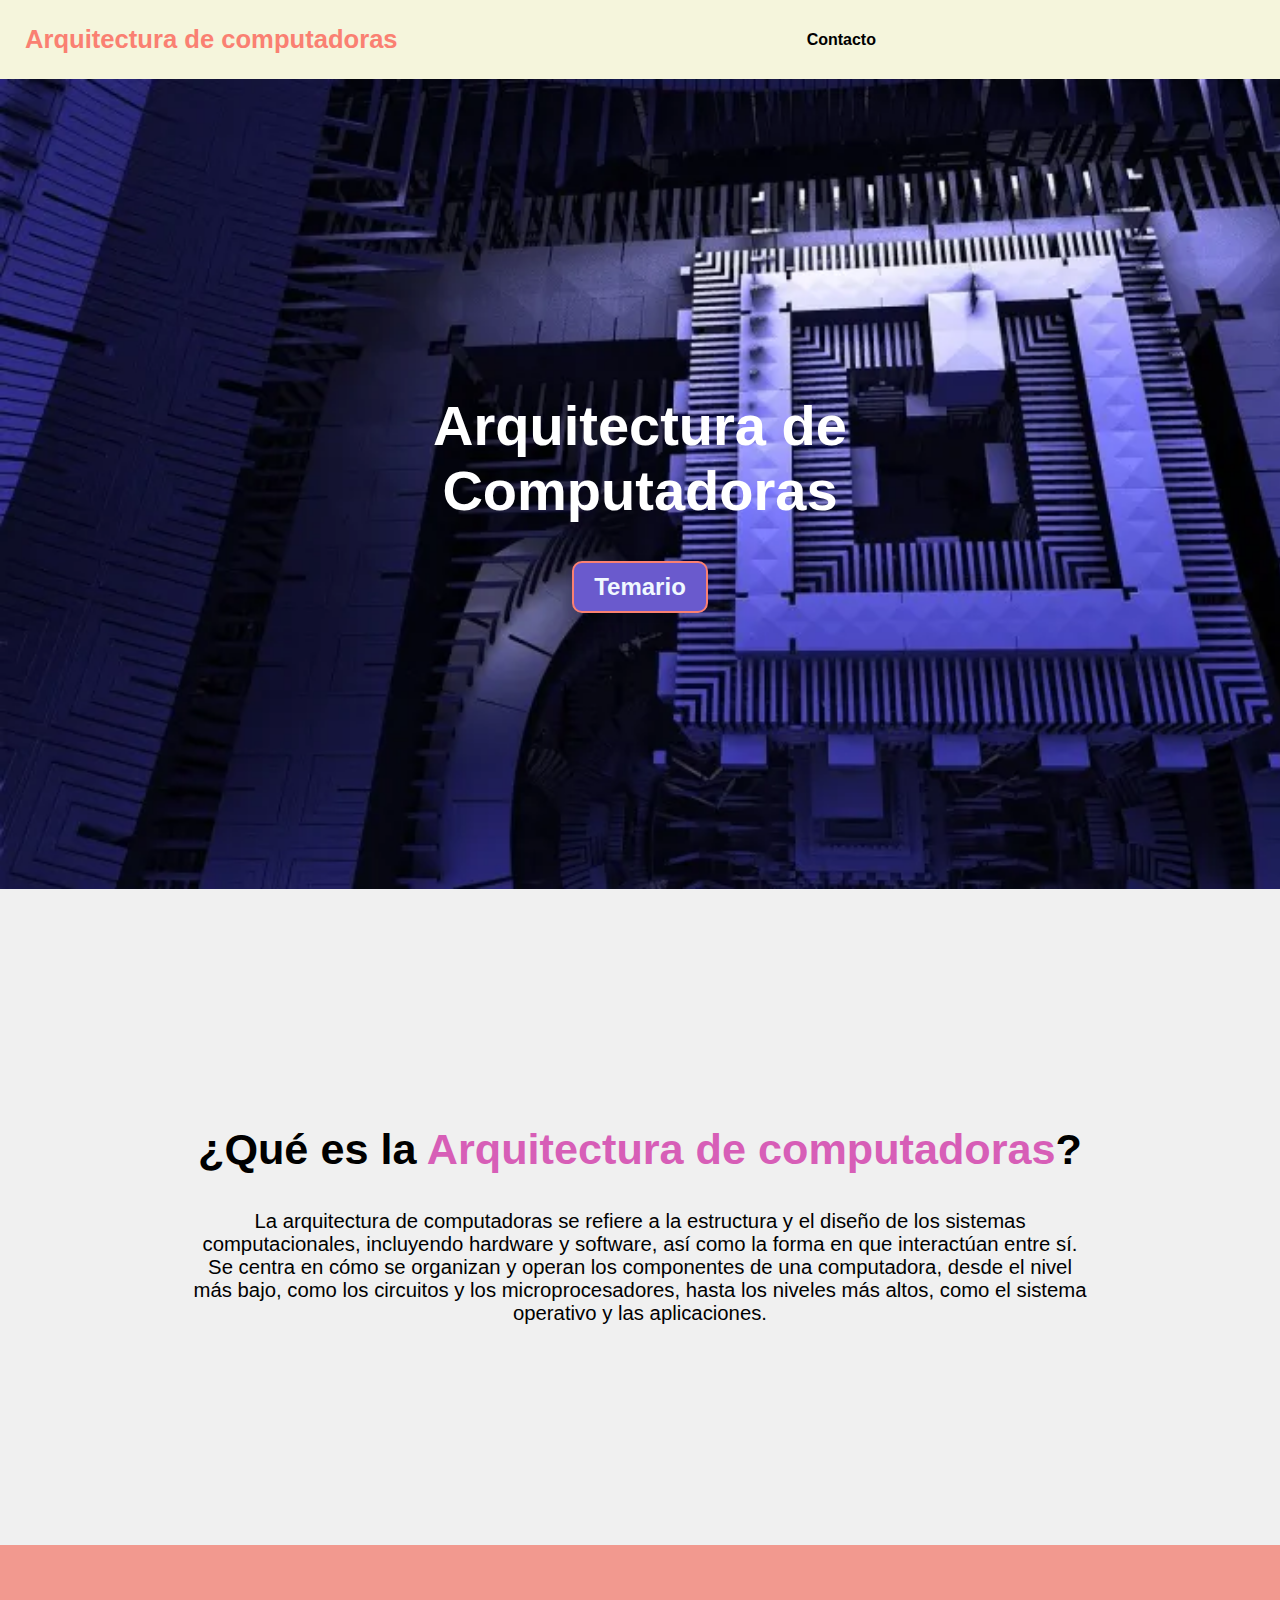
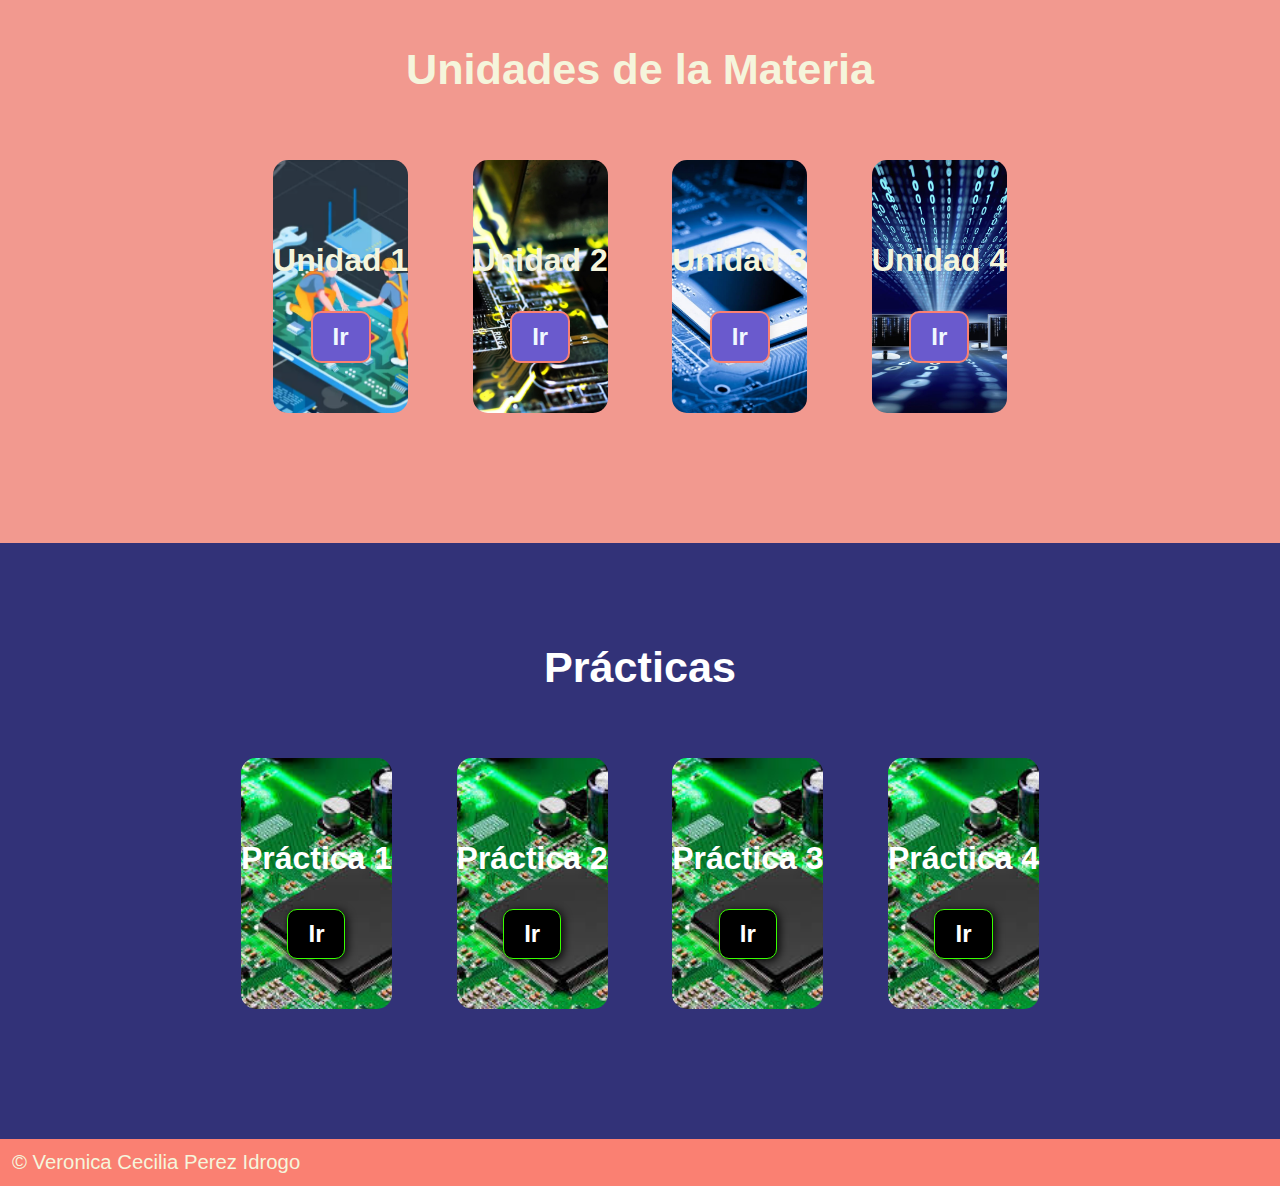
<file: index.html>
<!DOCTYPE html>
<html lang="en">
<head>
    <title>Arquitectura de Computadoras</title>
    <link rel="stylesheet" href="index.css">
</head>
<body>
    <header>
        <div class="container">
            <p class="logo"> Arquitectura de computadoras
                <nav>
                    <a href="Contacto.html">Contacto</a>              
                </nav>
            </p>
        </div>
    </header>
    <section id="hero">
        <h1>
            Arquitectura de <br>Computadoras <br>
        </h1>
        <a href="Temario.html"><button>Temario</button></a>
    </section>
    <section id="que-es">
        <div class="container">
        <div class="img-container"></div>
        <h2>
            ¿Qué es la <span class="color-acento">Arquitectura de computadoras</span>?
        </h2>
        <p>La arquitectura de computadoras se refiere a la estructura y
         el diseño de los sistemas computacionales, incluyendo hardware y software, 
         así como la forma en que interactúan entre sí. 
         Se centra en cómo se organizan y operan los componentes de una computadora, 
         desde el nivel más bajo, como los circuitos y los microprocesadores, hasta los 
         niveles más altos, como el sistema operativo y las aplicaciones.
        </p>
    </div>
    </section>
    <section id="Unidades">
        <div class="container">
            <h2>Unidades de la Materia</h2>
            <div class="programas">
        <div class="carta">
            <h3>Unidad 1</h3>
            <a href="Unidad1.html"><button>Ir</button></a>
            </div>
        <div class="carta">
            <h3>Unidad 2</h3>
            <a href="Unidad2.html"><button>Ir</button></a>
        </div>
        <div class="carta">
            <h3>Unidad 3</h3>
            <a href="Unidad3.html"><button>Ir</button></a>  
        </div>
        <div class="carta">
            <h3>Unidad 4</h3>
            <a href="Unidad4.html"><button>Ir</button></a>  
        </div>
      </div>
    </div>
    </section>
    <section id="practicas">
        <div class="container">
            <h2>Prácticas</h2>
            <div class="programas">
                <div class="carta">
                    <h3>Práctica 1</h3>
                    <a href="Practica1.html"><button>Ir</button></a>
                </div>
                <div class="carta">
                    <h3>Práctica 2</h3>
                    <a href="Practica2.html"><button>Ir</button></a>
                </div>
                <div class="carta">
                    <h3>Práctica 3</h3>
                    <a href="Practica3.html"><button>Ir</button></a>
                </div>
                <div class="carta">
                    <h3>Práctica 4</h3>
                    <a href="Practica4.html"><button>Ir</button></a>
                </div>
            </div>
        </div>
    </section>
    <footer>
        <p>&copy; Veronica Cecilia Perez Idrogo</p>
    </footer>
</body>
</html>
</file>
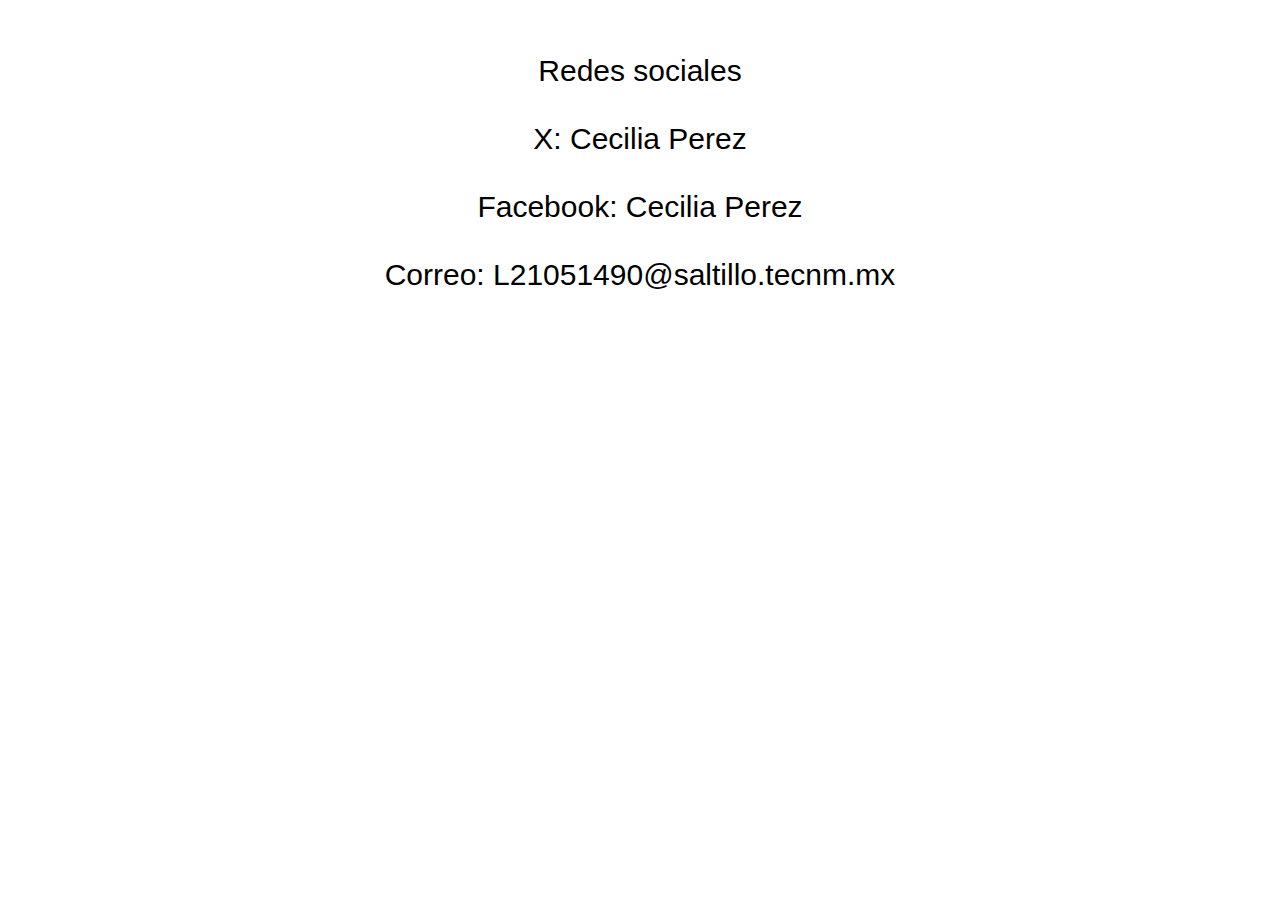
<file: Contacto.html>
<!DOCTYPE html>
<html lang="en">
<head>
    <meta charset="UTF-8">
    <meta name="viewport" content="width=device-width, initial-scale=1.0">
    <title>Contacto</title>
</head>
<body>
   <br> Redes sociales </br>
   <br> X: Cecilia Perez</br>
   <br> Facebook: Cecilia Perez</br>
   <br> Correo: L21051490@saltillo.tecnm.mx </br>
   <link rel="stylesheet" href="Contacto.css">

</body>
</html>
</file>
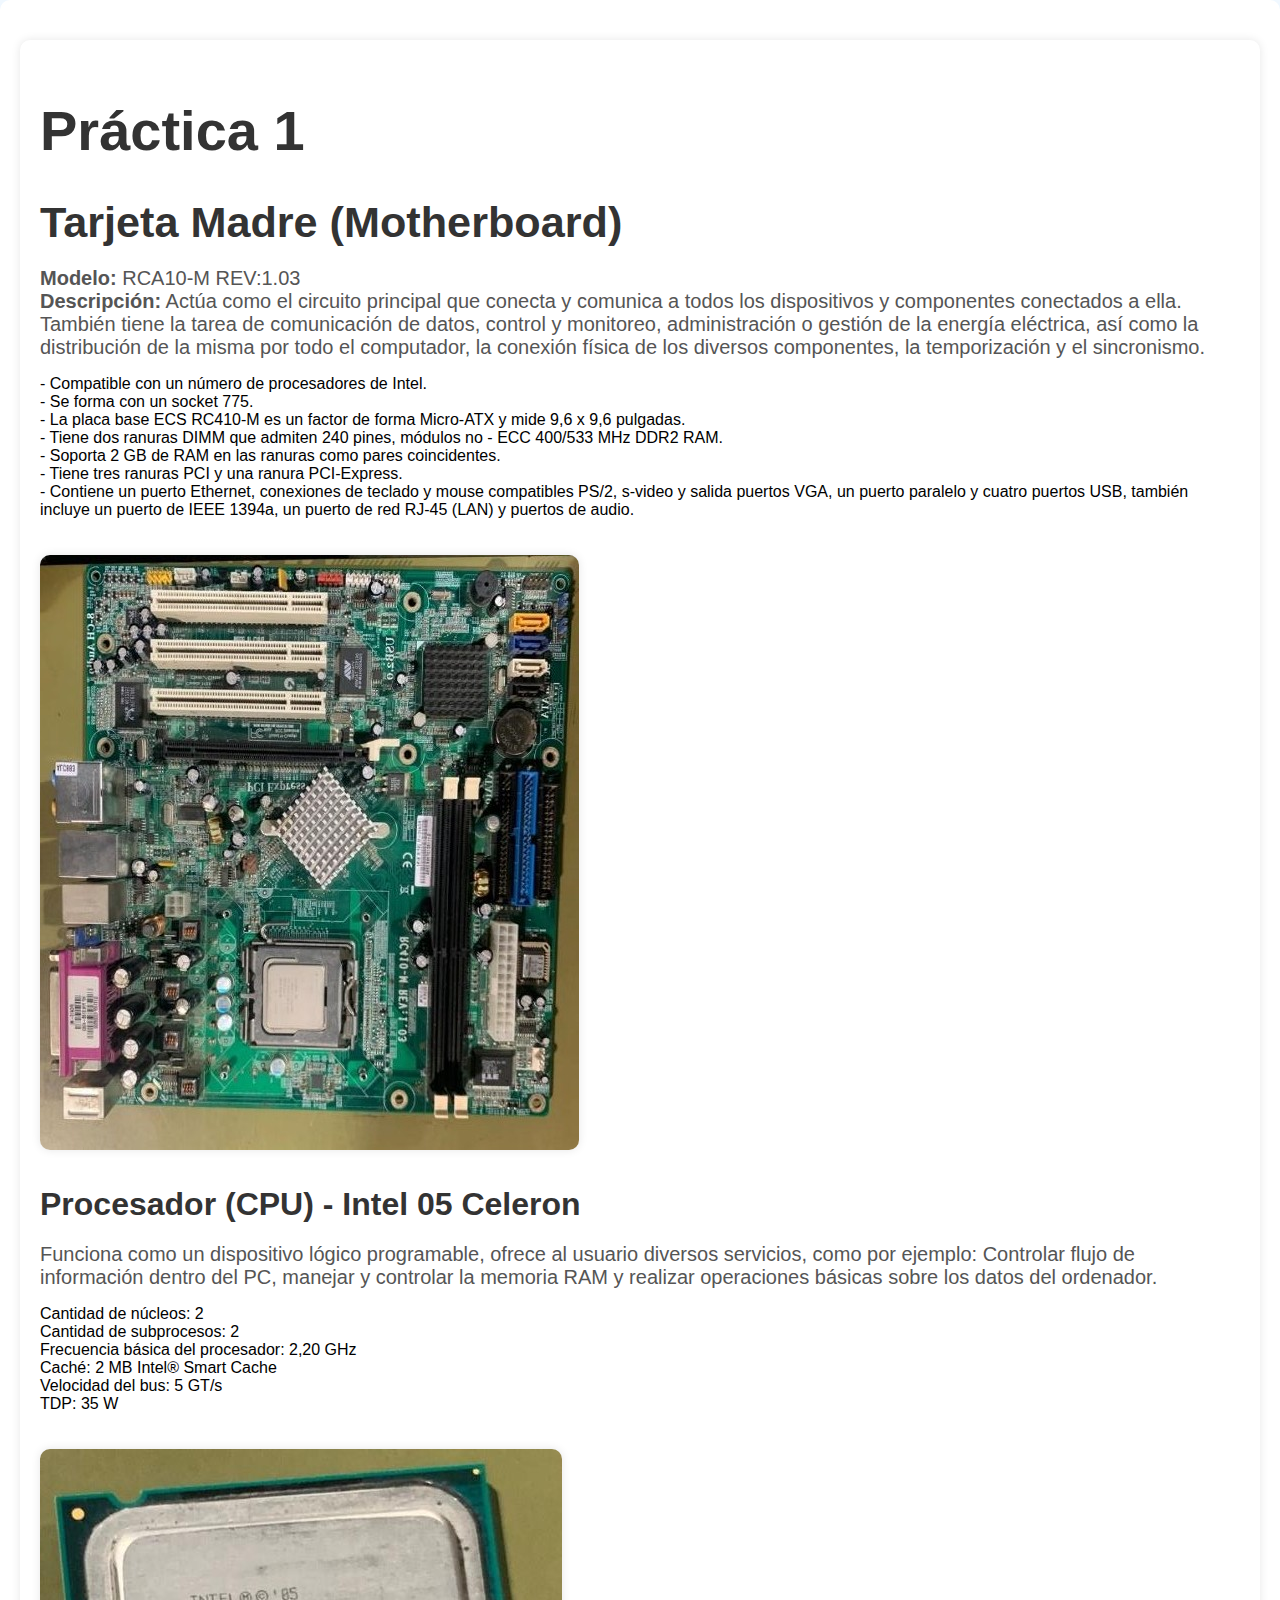
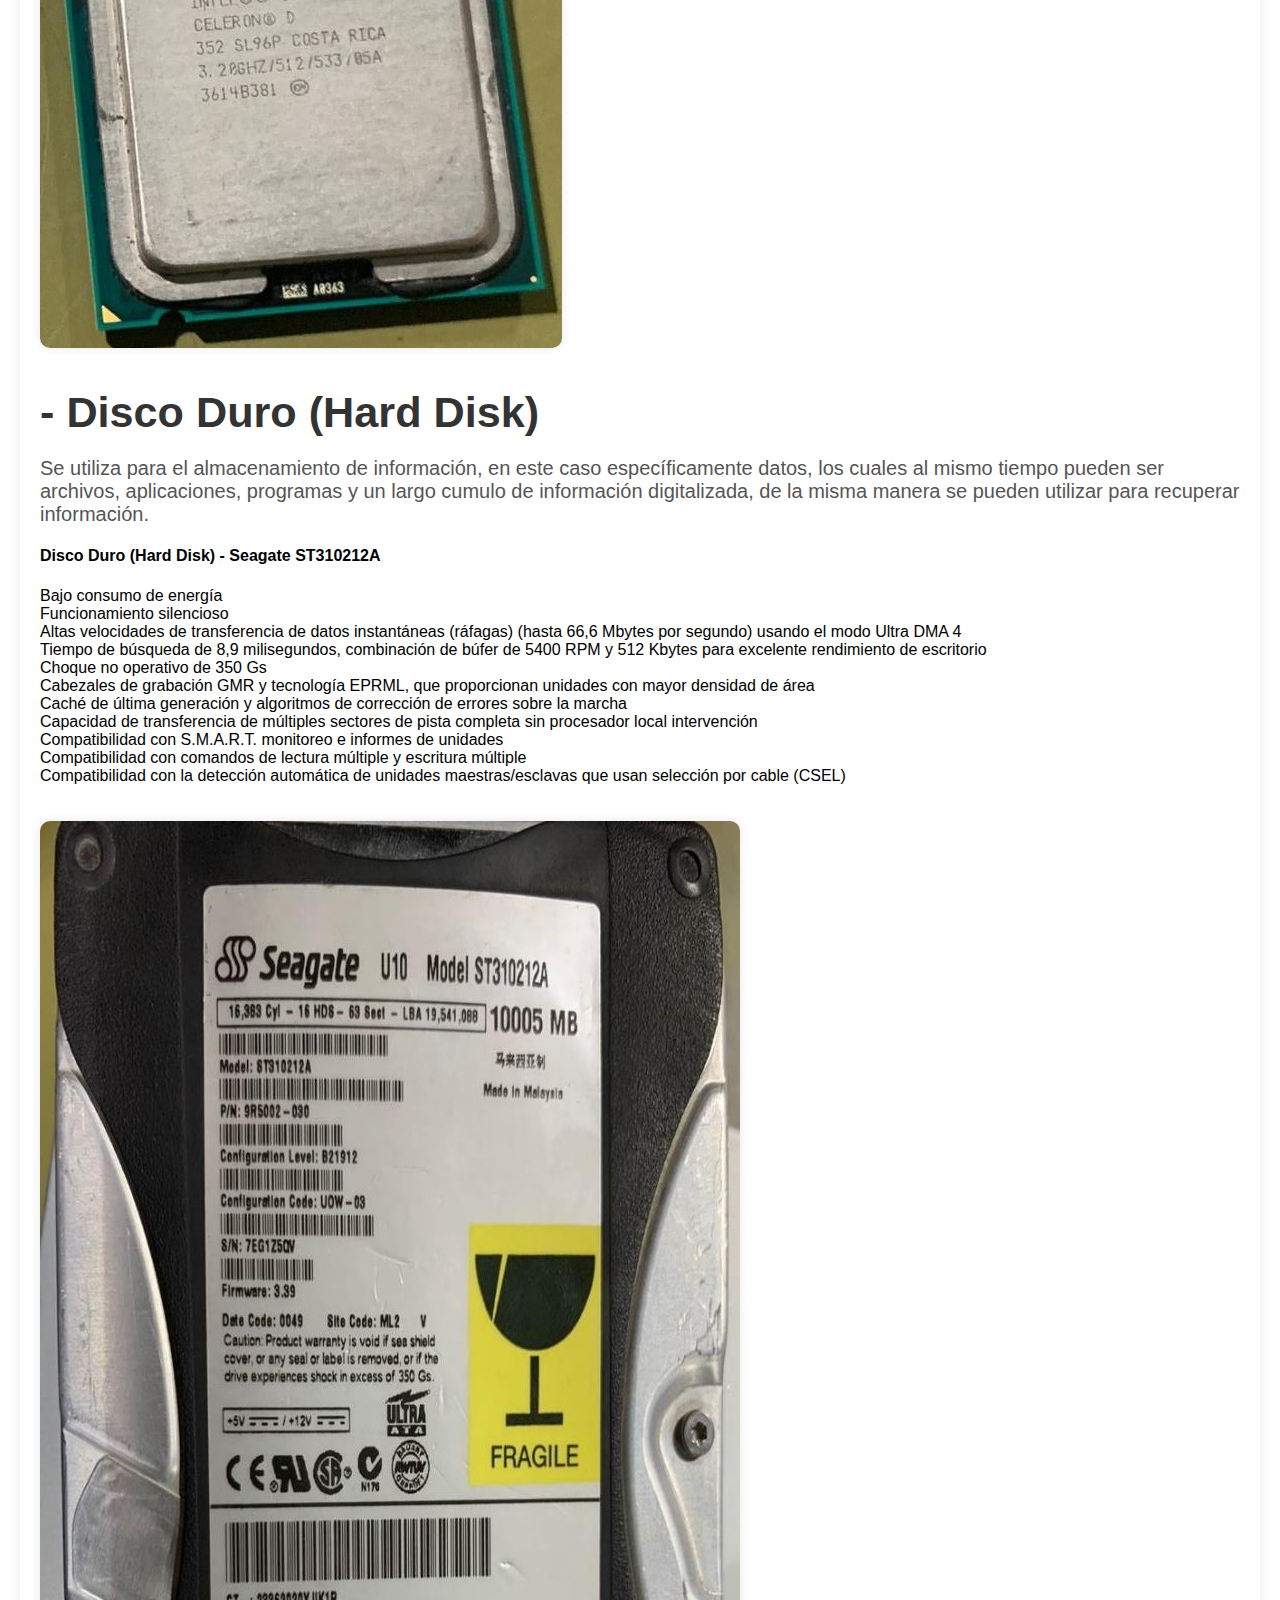
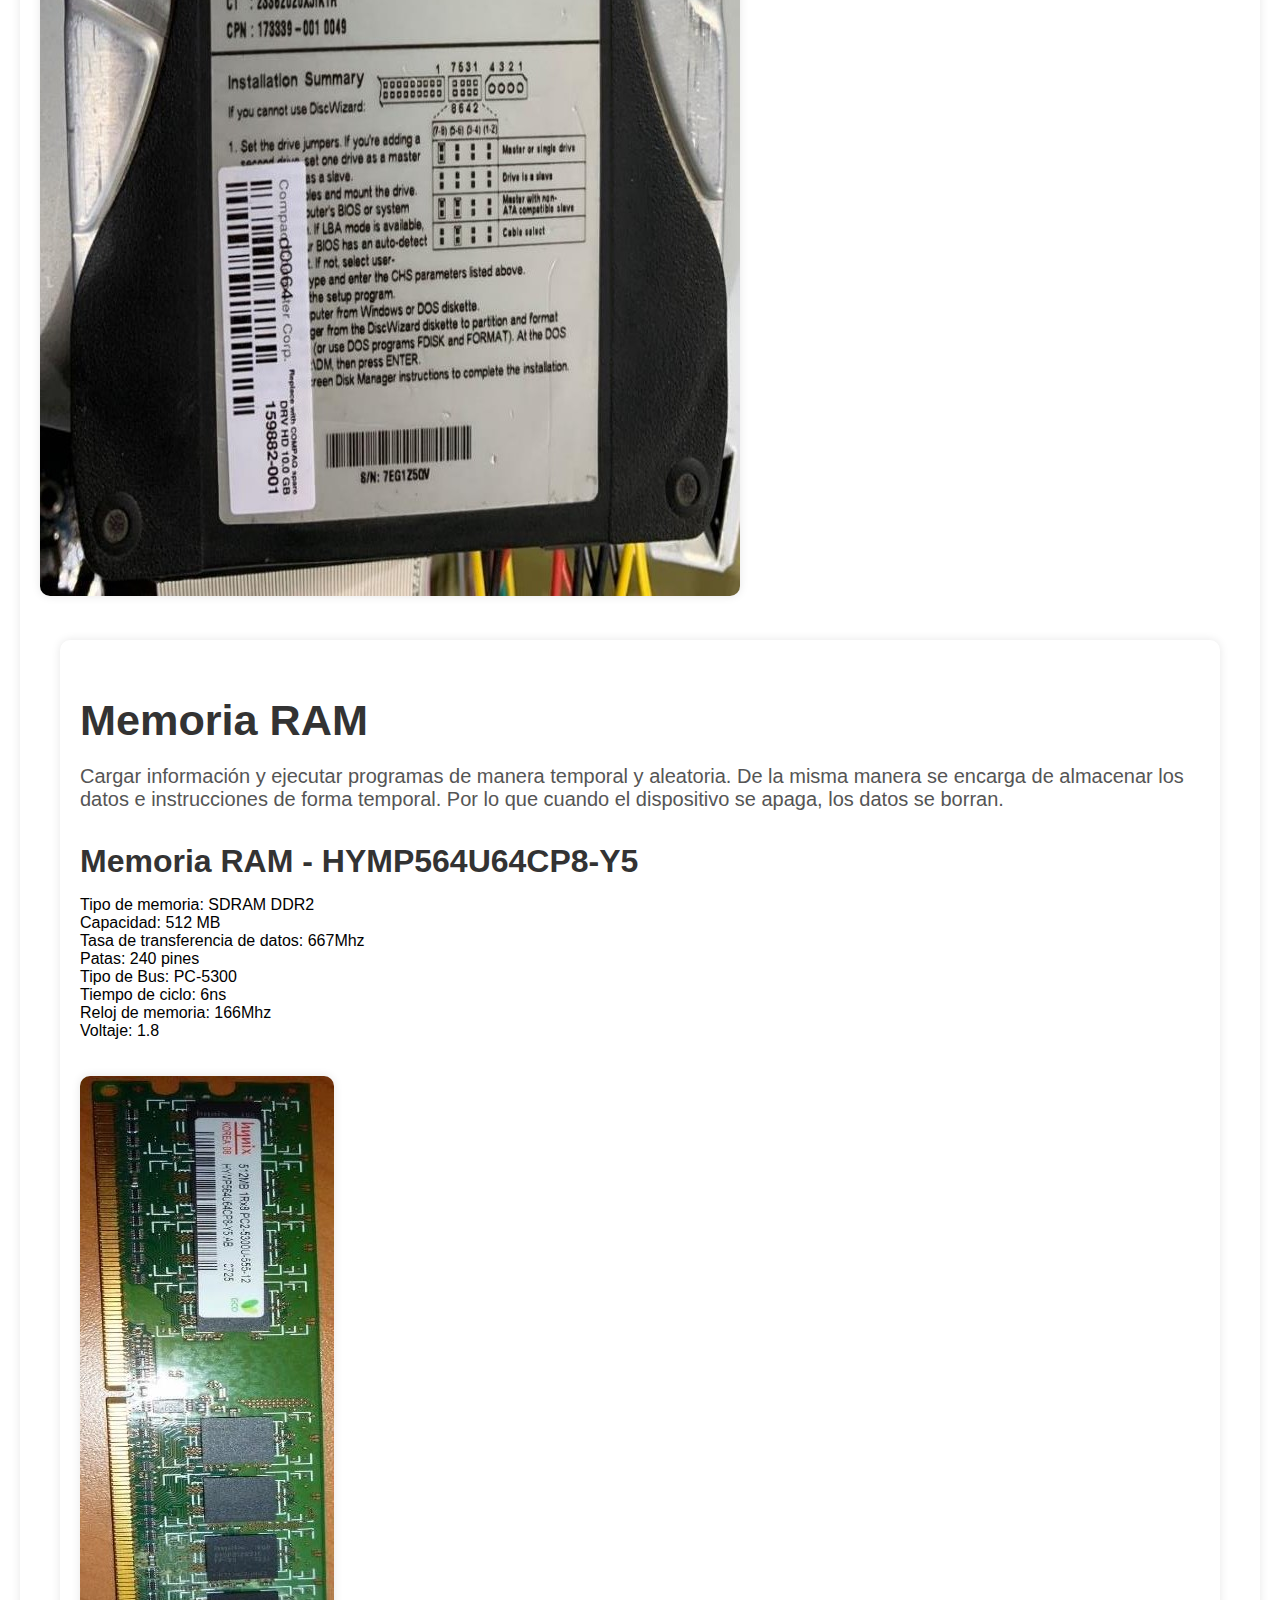
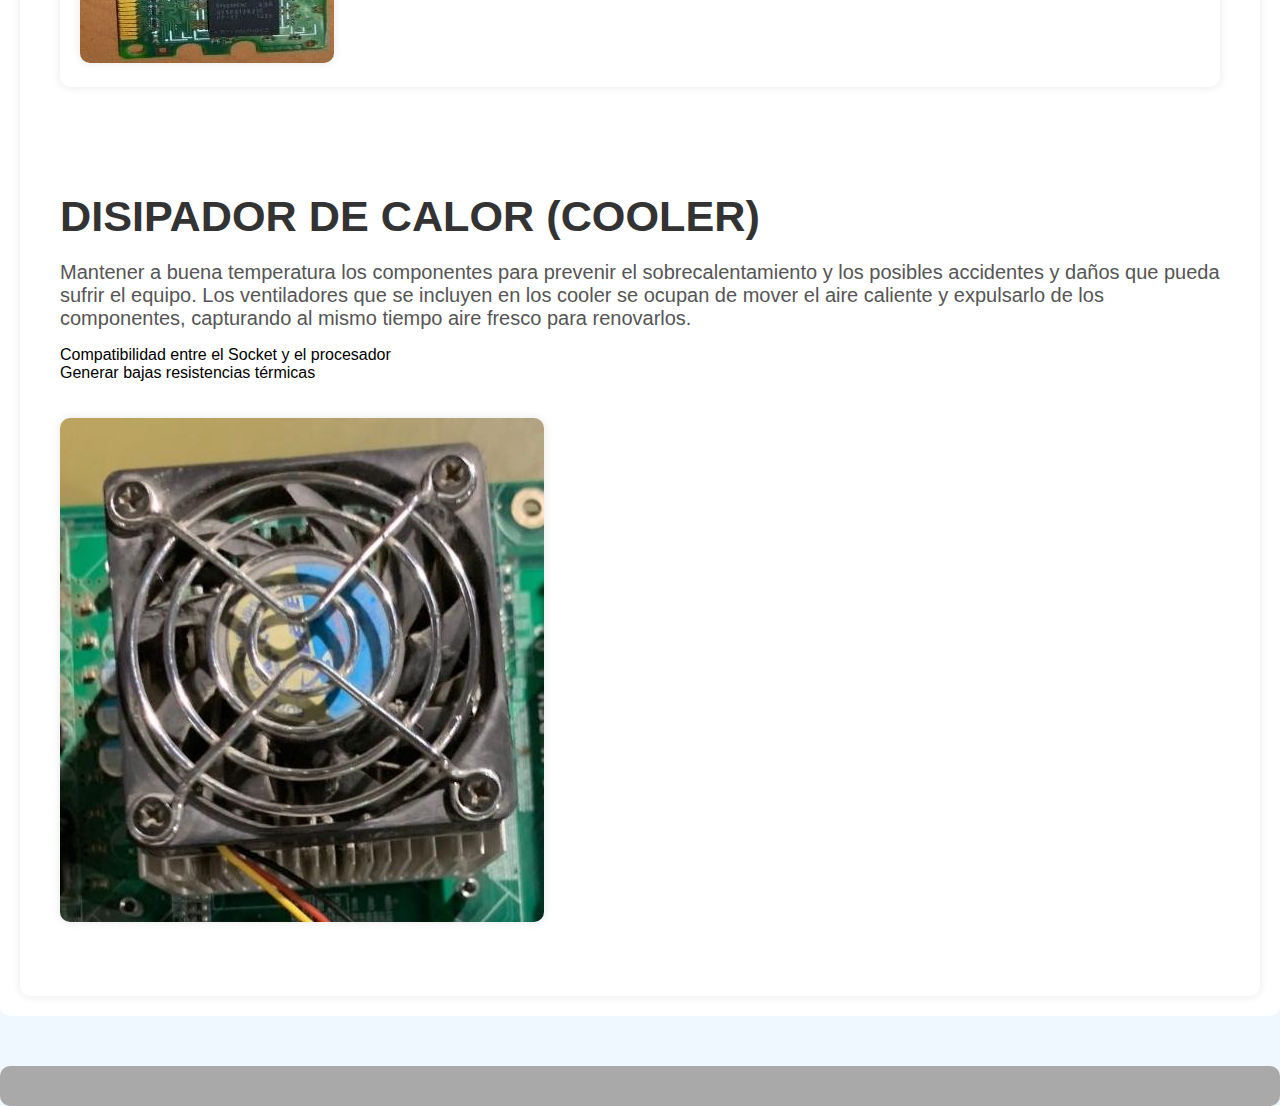
<file: Practica1.html>
<!DOCTYPE html>
<html lang="en">
<head>
    <meta charset="UTF-8">
    <meta name="viewport" content="width=device-width, initial-scale=1.0">
    <title>Práctica 1 </title>
    <link rel="stylesheet" href="Practica1.css">
</head>
<body>
    
    <header>
       
    </header>

    <section id="practica1">
        <div class="container">
            <h1>Práctica 1</h1>
            <h2>Tarjeta Madre (Motherboard)</h2>

            <p>
                <strong>Modelo:</strong> RCA10-M REV:1.03<br>
                <strong>Descripción:</strong> Actúa como el circuito principal que conecta y comunica a todos los dispositivos y componentes conectados a ella.
                También tiene la tarea de comunicación de datos, control y monitoreo, administración o gestión de la energía eléctrica, así como la distribución de la misma por todo el computador, la conexión física de los diversos componentes, la temporización y el sincronismo.
            </p>

            <ul>
                <li>- Compatible con un número de procesadores de Intel.</li>
                <li>- Se forma con un socket 775.</li>
                <li>- La placa base ECS RC410-M es un factor de forma Micro-ATX y mide 9,6 x 9,6 pulgadas.</li>
                <li>- Tiene dos ranuras DIMM que admiten 240 pines, módulos no - ECC 400/533 MHz DDR2 RAM.</li>
                <li>- Soporta 2 GB de RAM en las ranuras como pares coincidentes.</li>
                <li>- Tiene tres ranuras PCI y una ranura PCI-Express.</li>
                <li>- Contiene un puerto Ethernet, conexiones de teclado y mouse compatibles PS/2, s-video y salida puertos VGA, un puerto paralelo y cuatro puertos USB, también incluye un puerto de IEEE 1394a, un puerto de red RJ-45 (LAN) y puertos de audio.</li>
            </ul>

            <img src="media/TarjetaMP1.jpg" alt="Imagen de la tarjeta madre">

            <h3>Procesador (CPU) - Intel 05 Celeron</h3>

            <p>
                Funciona como un dispositivo lógico programable, ofrece al usuario diversos servicios, como por ejemplo: Controlar flujo de información dentro del PC, manejar y controlar la memoria RAM y realizar operaciones básicas sobre los datos del ordenador.
            </p>

            <ul>
                <li>Cantidad de núcleos: 2</li>
                <li>Cantidad de subprocesos: 2</li>
                <li>Frecuencia básica del procesador: 2,20 GHz</li>
                <li>Caché: 2 MB Intel® Smart Cache</li>
                <li>Velocidad del bus: 5 GT/s</li>
                <li>TDP: 35 W</li>
            </ul>

            <img src="media/ProcesadorP1.jpg" alt="Imagen del procesador">

            <h2> - Disco Duro (Hard Disk)</h2>

            <p>
                Se utiliza para el almacenamiento de información, en este caso específicamente datos, los cuales al mismo tiempo pueden ser archivos, aplicaciones, programas y un largo cumulo de información digitalizada, de la misma manera se pueden utilizar para recuperar información.
            </p>

            <!-- Agrega la etiqueta de imagen del disco duro con la ruta correcta -->

            <h4>Disco Duro (Hard Disk) - Seagate ST310212A</h4>

            <ul>
                <li>Bajo consumo de energía</li>
                <li>Funcionamiento silencioso</li>
                <li>Altas velocidades de transferencia de datos instantáneas (ráfagas) (hasta 66,6 Mbytes por segundo) usando el modo Ultra DMA 4</li>
                <li>Tiempo de búsqueda de 8,9 milisegundos, combinación de búfer de 5400 RPM y 512 Kbytes para excelente rendimiento de escritorio</li>
                <li>Choque no operativo de 350 Gs</li>
                <li>Cabezales de grabación GMR y tecnología EPRML, que proporcionan unidades con mayor densidad de área</li>
                <li>Caché de última generación y algoritmos de corrección de errores sobre la marcha</li>
                <li>Capacidad de transferencia de múltiples sectores de pista completa sin procesador local intervención</li>
                <li>Compatibilidad con S.M.A.R.T. monitoreo e informes de unidades</li>
                <li>Compatibilidad con comandos de lectura múltiple y escritura múltiple</li>
                <li>Compatibilidad con la detección automática de unidades maestras/esclavas que usan selección por cable (CSEL)</li>
            </ul>
            <img src="media/DDP1.jpg" alt="Imagen del disco duro">

        
            <section id="practica2">
                <div class="container">
                    <h2> Memoria RAM</h2>
        
                   
        
                    <p>
                        Cargar información y ejecutar programas de manera temporal y aleatoria. De la misma manera se encarga de almacenar los datos e instrucciones de forma temporal. Por lo que cuando el dispositivo se apaga, los datos se borran.
                    </p>
        
                    <h3>Memoria RAM - HYMP564U64CP8-Y5</h3>
        
                    <ul>
                        <li>Tipo de memoria: SDRAM DDR2</li>
                        <li>Capacidad: 512 MB</li>
                        <li>Tasa de transferencia de datos: 667Mhz</li>
                        <li>Patas: 240 pines</li>
                        <li>Tipo de Bus: PC-5300</li>
                        <li>Tiempo de ciclo: 6ns</li>
                        <li>Reloj de memoria: 166Mhz</li>
                        <li>Voltaje: 1.8</li>
                    </ul>
                    <img src="media/Ram.jpg" alt="Imagen de la RAM">

                </div>
            </section>

            <section id="cooler">
                <h2>DISIPADOR DE CALOR (COOLER)</h2>
                <p>Mantener a buena temperatura los componentes para prevenir el sobrecalentamiento y los posibles accidentes y daños que pueda sufrir el equipo.
                    Los ventiladores que se incluyen en los cooler se ocupan de mover el aire caliente y expulsarlo de los componentes, capturando al mismo tiempo aire fresco
                    para renovarlos.</p>
                <ul>
                    <li>Compatibilidad entre el Socket y el procesador</li>
                    <li>Generar bajas resistencias térmicas</li>
                </ul>
                <img src="media/CoolerP1.jpg" alt="Imagen Cooler">
            </section>
            

        </div>
    </section>

    <footer>
        
    </footer>

</body>
</html>
</file>
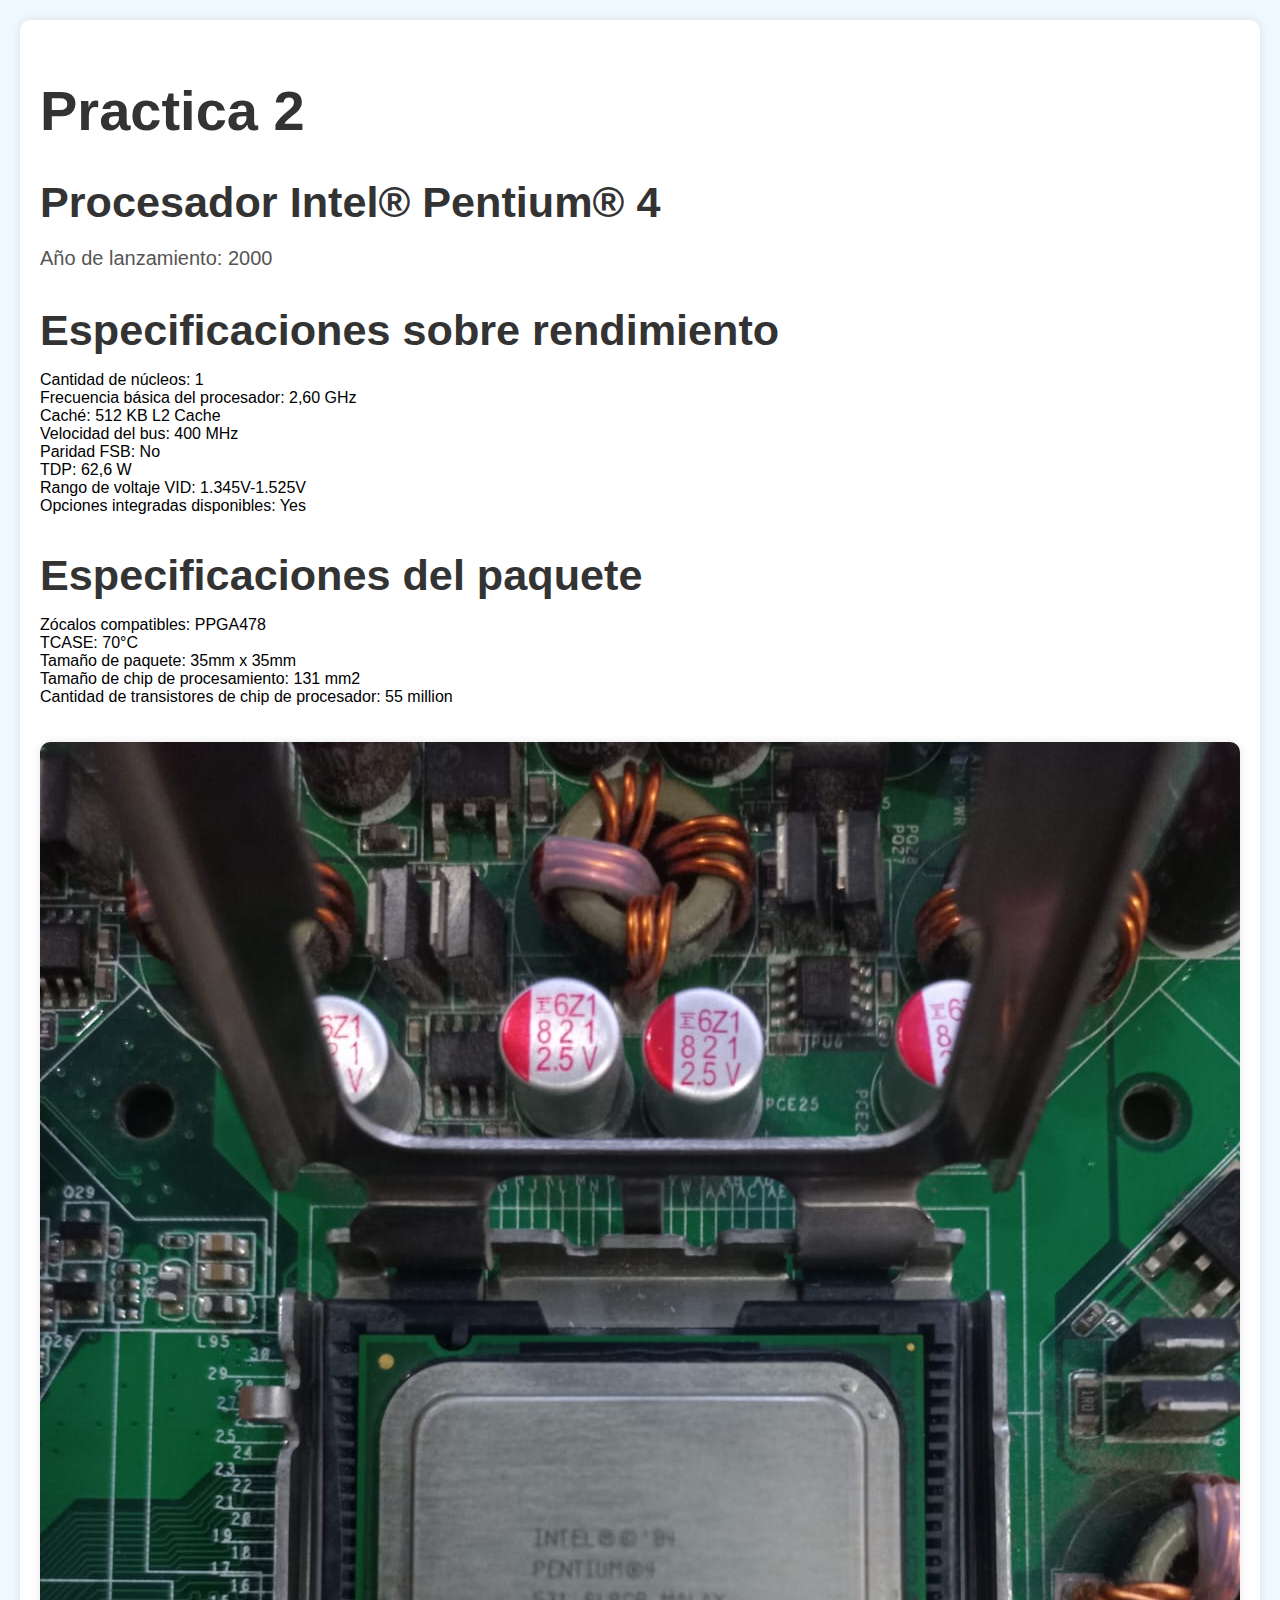
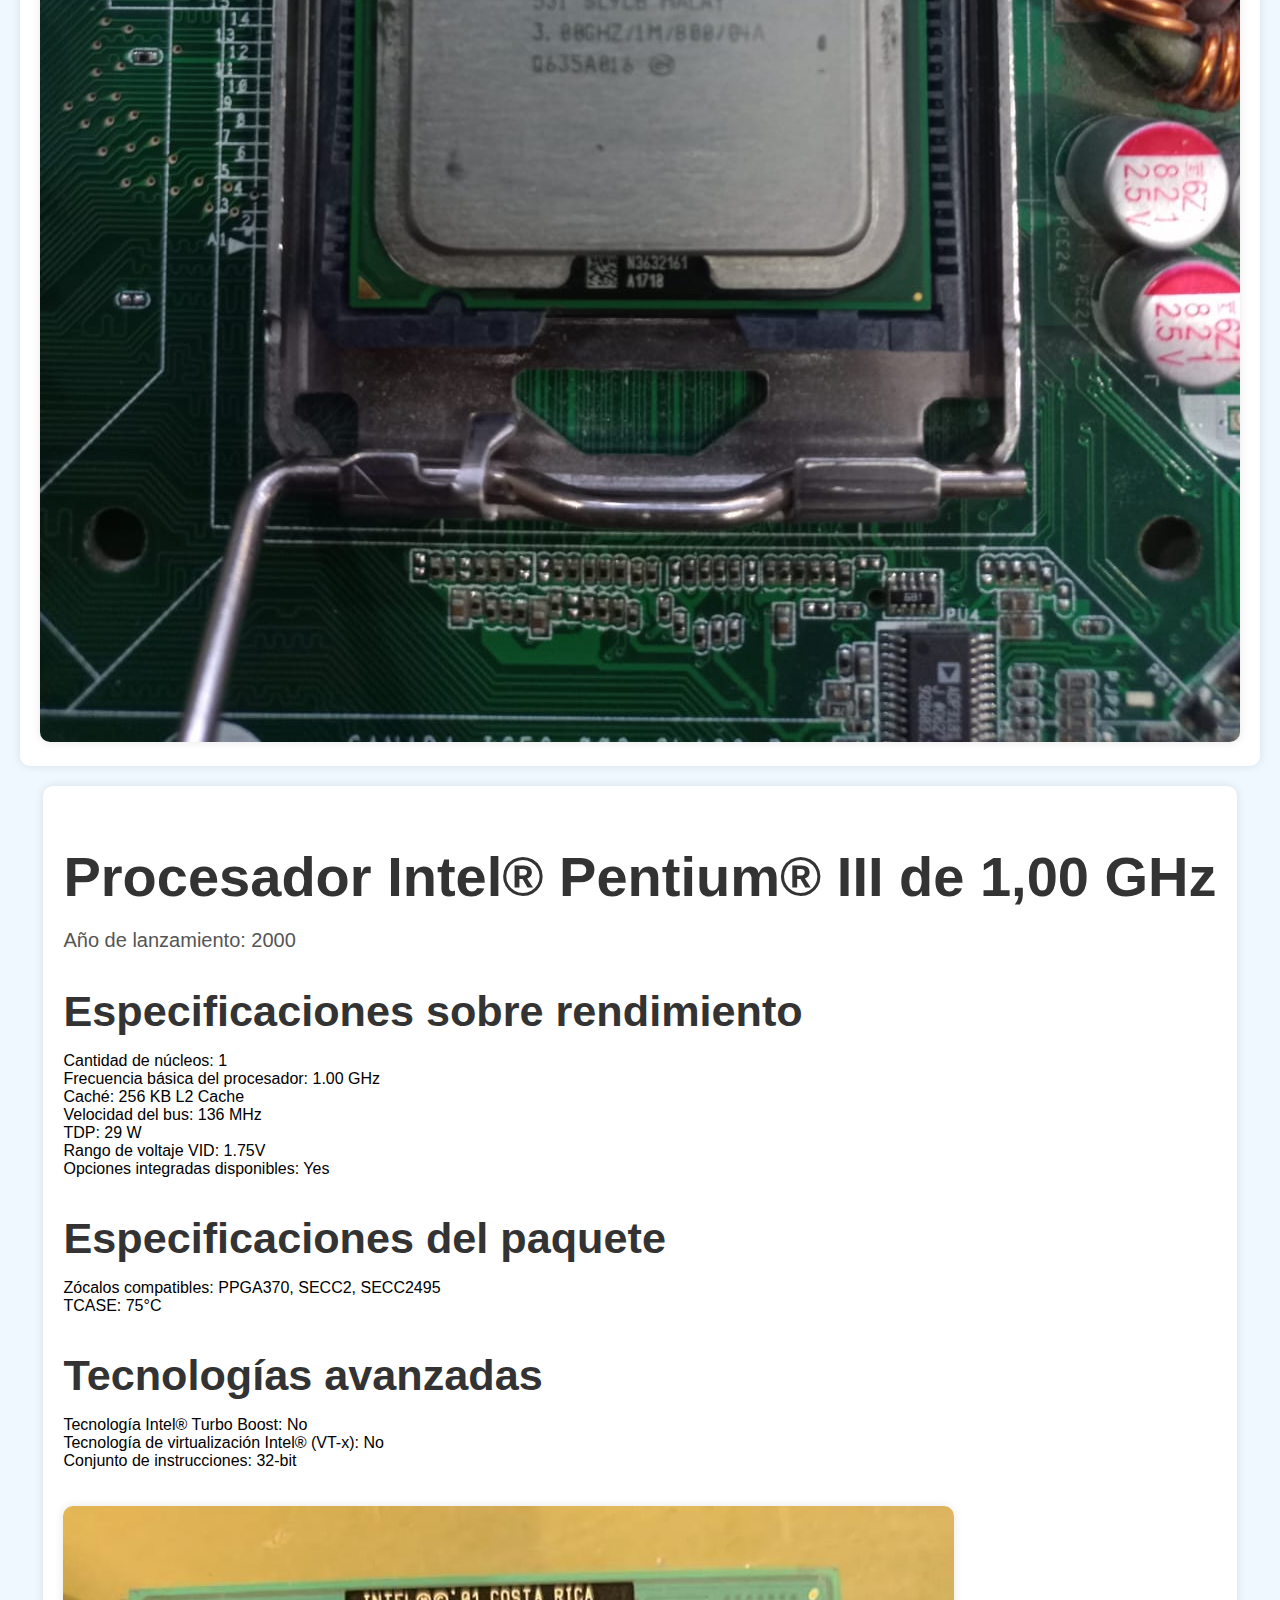
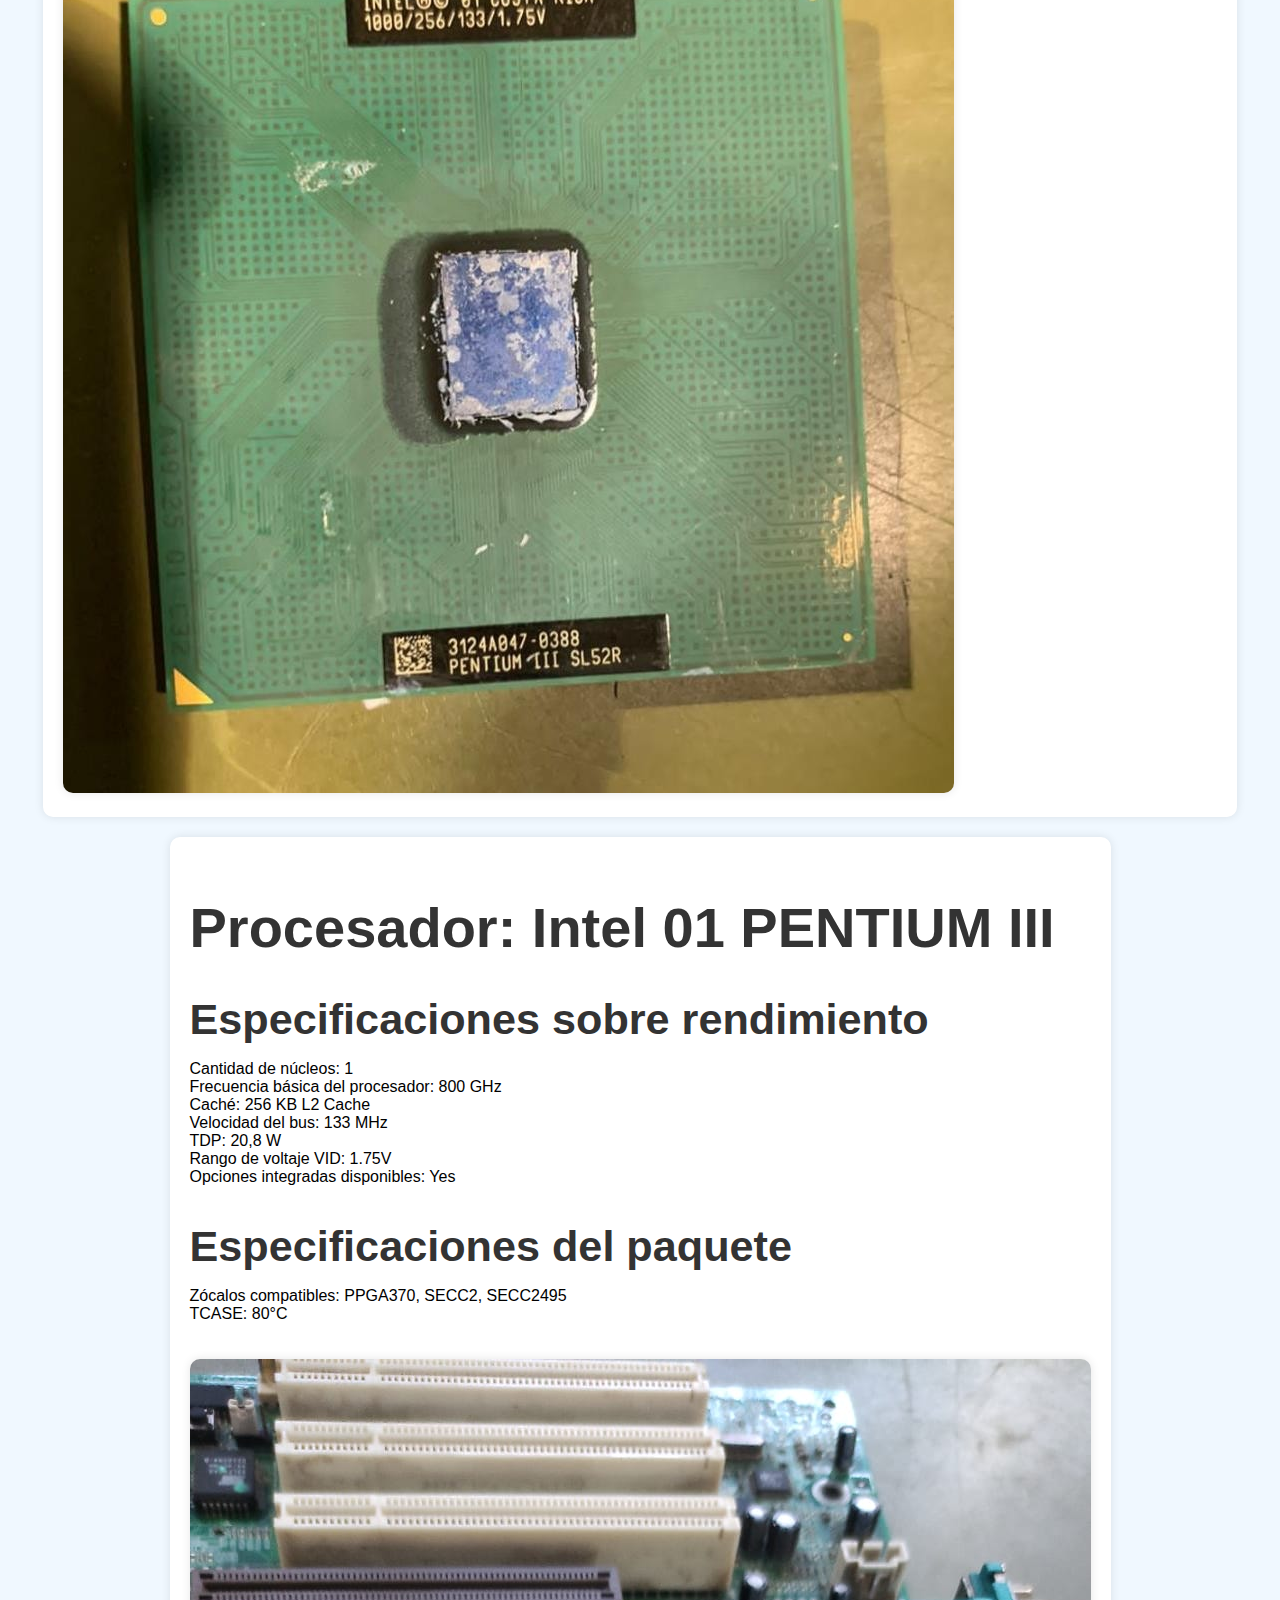
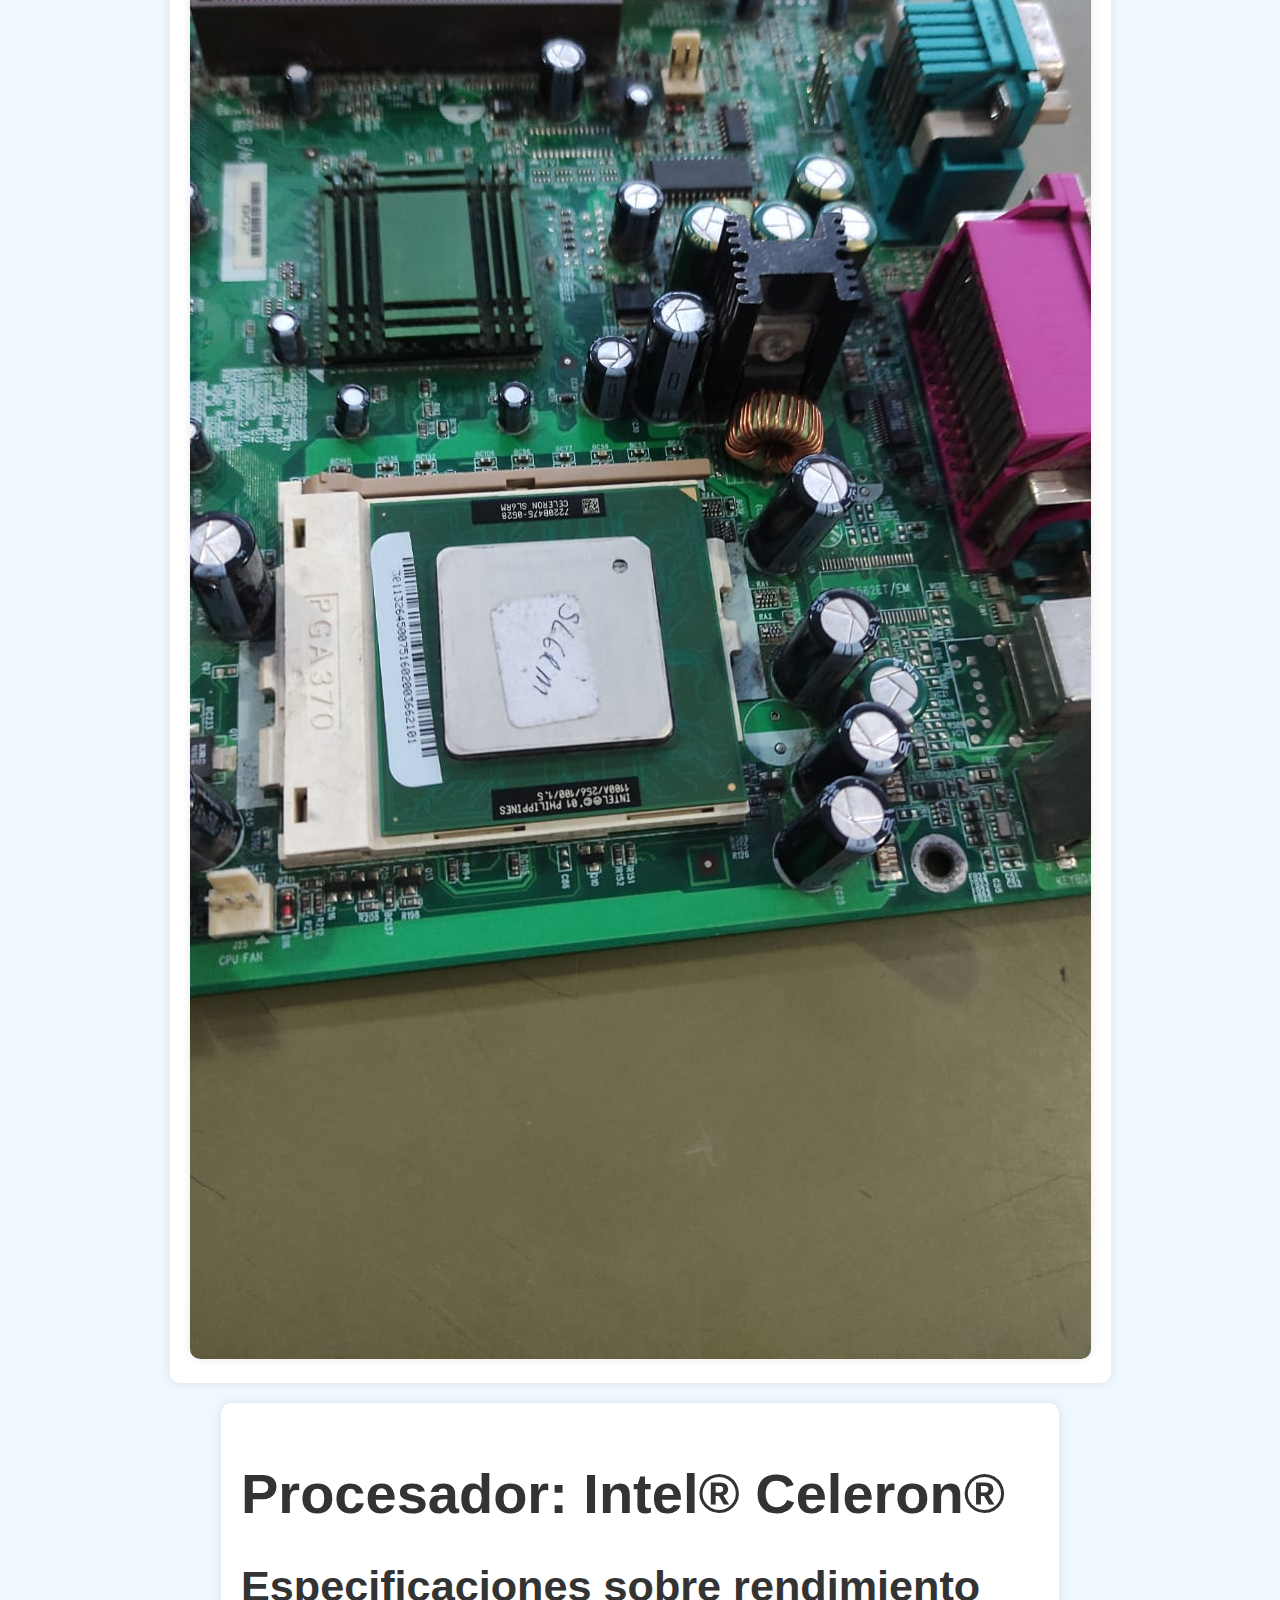
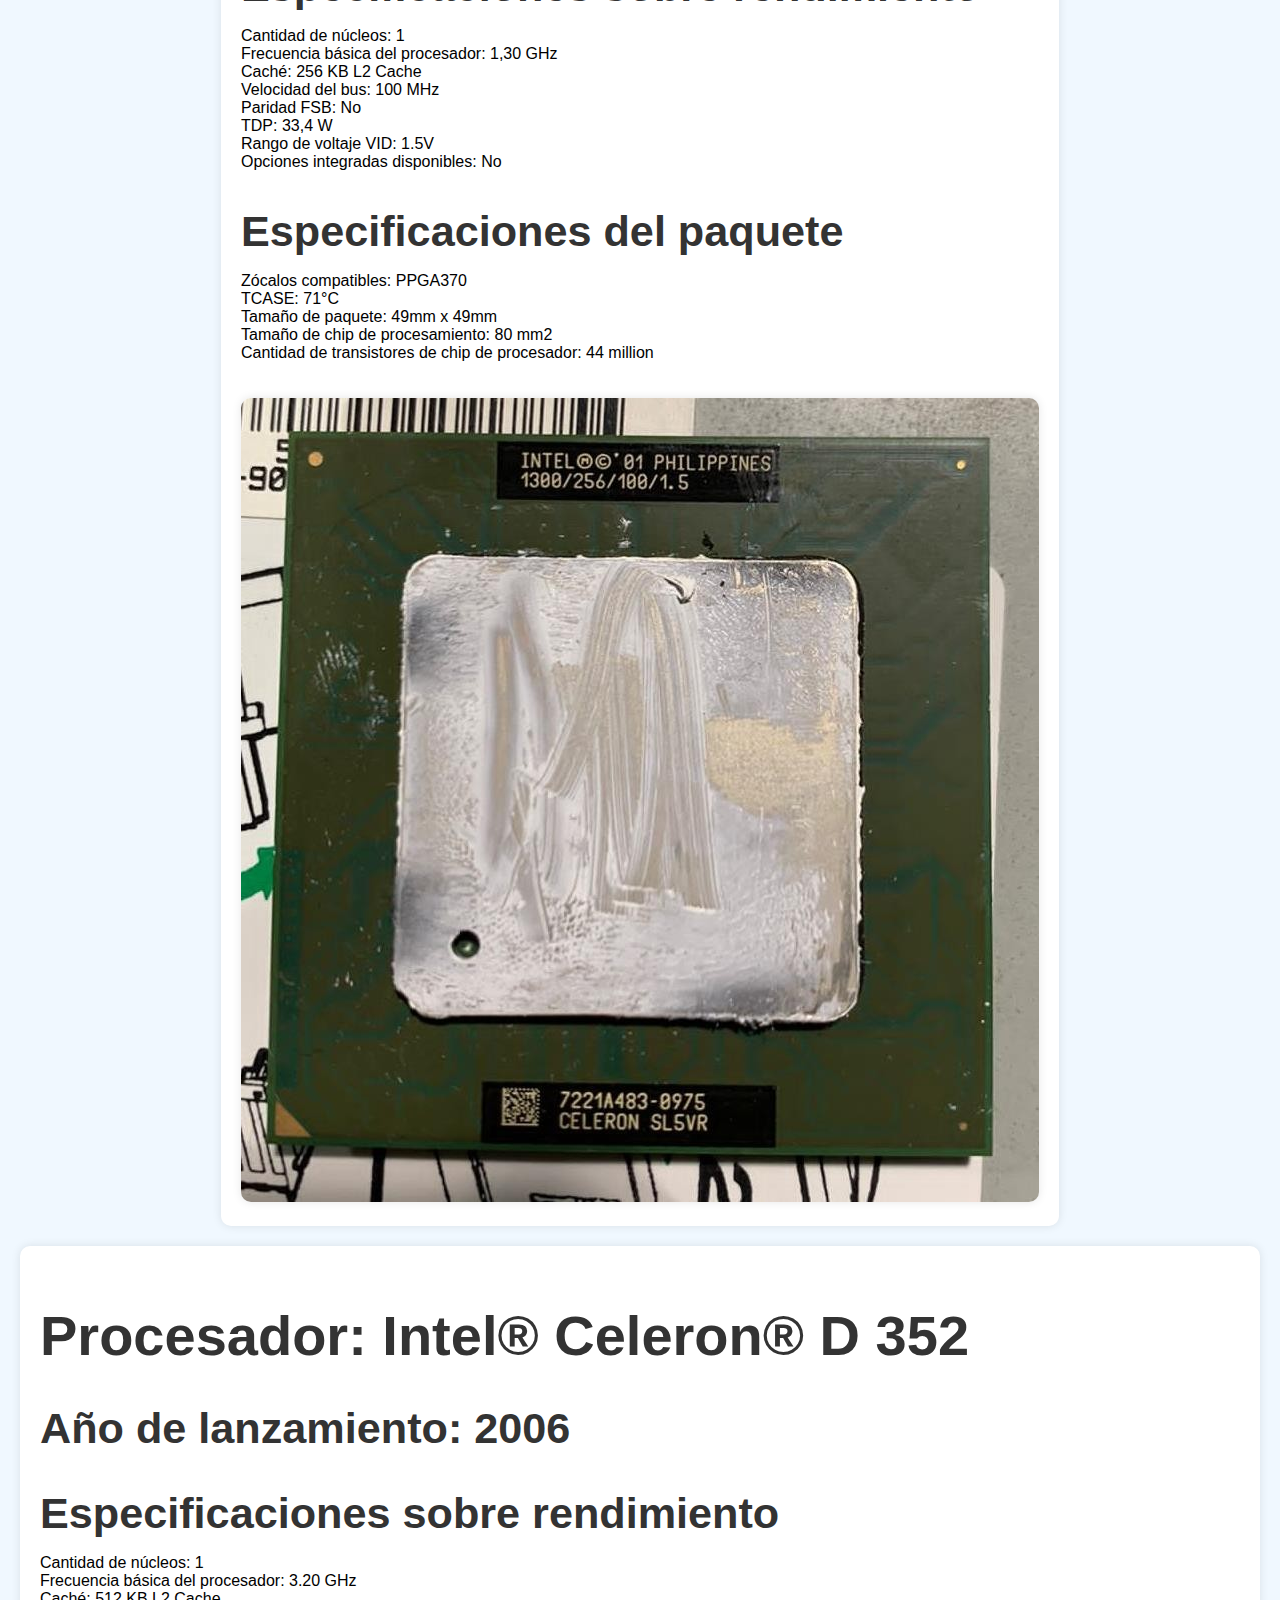
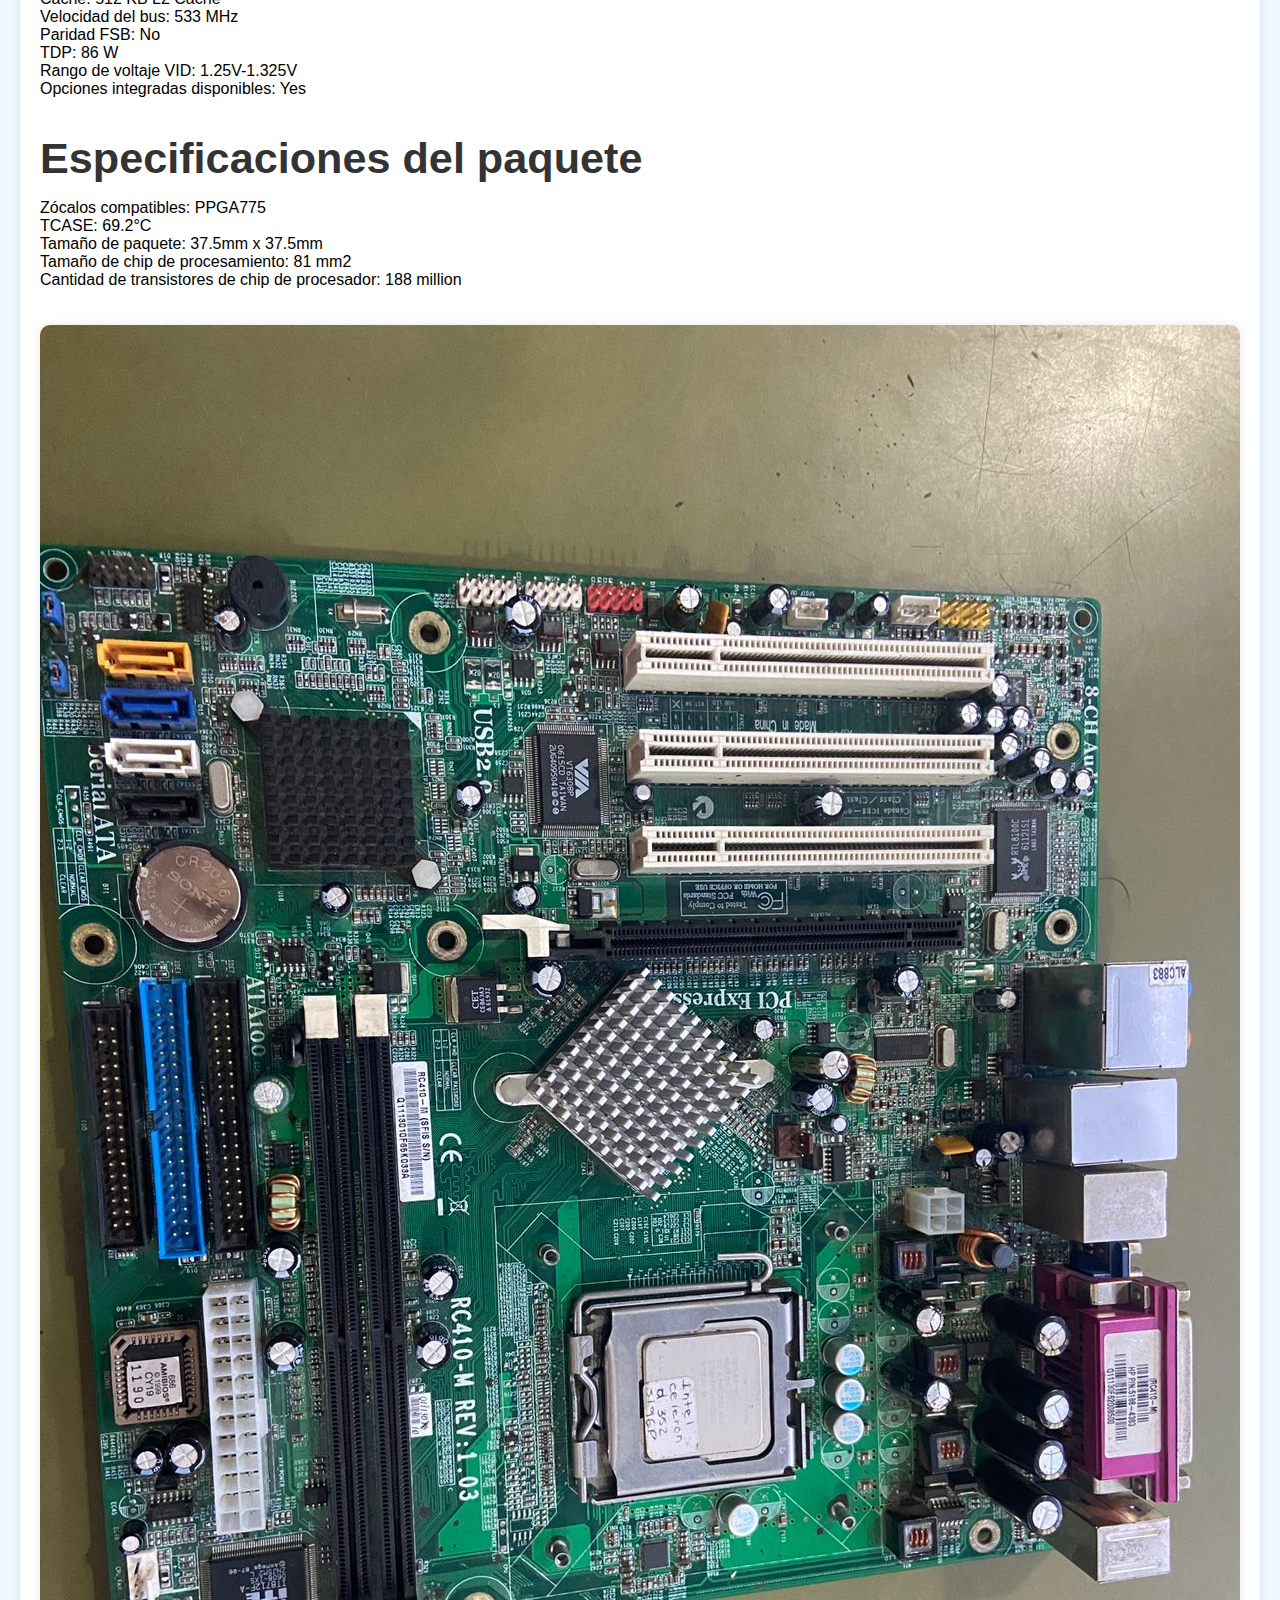
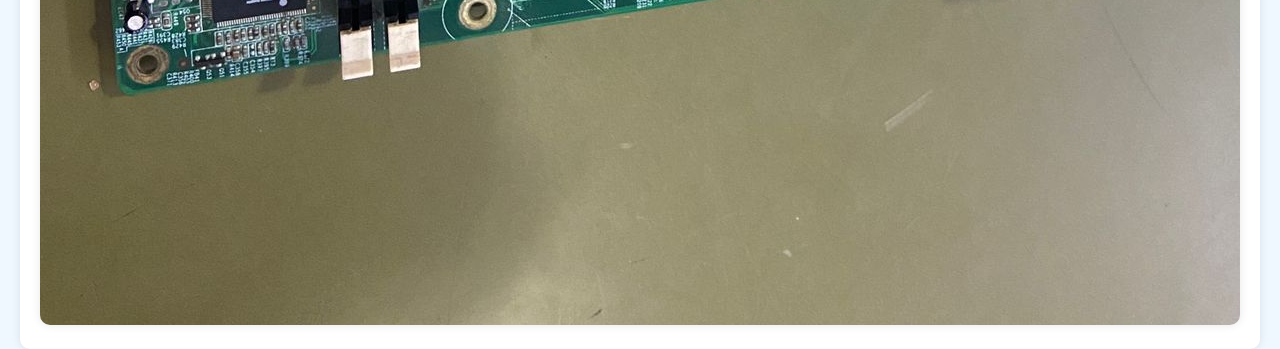
<file: Practica2.html>
<!DOCTYPE html>
<html lang="en">
<head>
    <meta charset="UTF-8">
    <meta name="viewport" content="width=device-width, initial-scale=1.0">
    <title>Practica 2</title>
    <link rel="stylesheet" href="Practica2.css">
</head>
<body>
    <section id="procesadorInfo">
        <div class="container">
            <h1>Practica 2 <br> </h1>
             <h2>   Procesador Intel® Pentium® 4</h2>
            <p>
                Año de lanzamiento: 2000
            </p>

            <h2>Especificaciones sobre rendimiento</h2>
            <ul>
                <li>Cantidad de núcleos: 1</li>
                <li>Frecuencia básica del procesador: 2,60 GHz</li>
                <li>Caché: 512 KB L2 Cache</li>
                <li>Velocidad del bus: 400 MHz</li>
                <li>Paridad FSB: No</li>
                <li>TDP: 62,6 W</li>
                <li>Rango de voltaje VID: 1.345V-1.525V</li>
                <li>Opciones integradas disponibles: Yes</li>
            </ul>

            <h2>Especificaciones del paquete</h2>
            <ul>
                <li>Zócalos compatibles: PPGA478</li>
                <li>TCASE: 70°C</li>
                <li>Tamaño de paquete: 35mm x 35mm</li>
                <li>Tamaño de chip de procesamiento: 131 mm2</li>
                <li>Cantidad de transistores de chip de procesador: 55 million</li>
            </ul>
            <img src="media/Practica2/Pentium.jpg" alt="Imagen Pentium® 4">
        </div>
    </section>
    <section id="procesadorInfo">
        <div class="container">
            <h1>Procesador Intel® Pentium® III de 1,00 GHz</h1>
            <p>
                Año de lanzamiento: 2000
            </p>

            <h2>Especificaciones sobre rendimiento</h2>
            <ul>
                <li>Cantidad de núcleos: 1</li>
                <li>Frecuencia básica del procesador: 1.00 GHz</li>
                <li>Caché: 256 KB L2 Cache</li>
                <li>Velocidad del bus: 136 MHz</li>
                <li>TDP: 29 W</li>
                <li>Rango de voltaje VID: 1.75V</li>
                <li>Opciones integradas disponibles: Yes</li>
            </ul>

            <h2>Especificaciones del paquete</h2>
            <ul>
                <li>Zócalos compatibles: PPGA370, SECC2, SECC2495</li>
                <li>TCASE: 75°C</li>
            </ul>

            <h2>Tecnologías avanzadas</h2>
            <ul>
                <li>Tecnología Intel® Turbo Boost: No</li>
                <li>Tecnología de virtualización Intel® (VT-x): No</li>
                <li>Conjunto de instrucciones: 32-bit</li>
            </ul>
            <img src="media/Practica2/pentium3.jpg" alt="Imagen Pentium® 3">
        </div>
    </section>
    <section id="procesadorInfo2">
        <div class="container">
            <h1>Procesador: Intel 01 PENTIUM III</h1>

            <h2>Especificaciones sobre rendimiento</h2>
            <ul>
                <li>Cantidad de núcleos: 1</li>
                <li>Frecuencia básica del procesador: 800 GHz</li>
                <li>Caché: 256 KB L2 Cache</li>
                <li>Velocidad del bus: 133 MHz</li>
                <li>TDP: 20,8 W</li>
                <li>Rango de voltaje VID: 1.75V</li>
                <li>Opciones integradas disponibles: Yes</li>
            </ul>

            <h2>Especificaciones del paquete</h2>
            <ul>
                <li>Zócalos compatibles: PPGA370, SECC2, SECC2495</li>
                <li>TCASE: 80°C</li>
            </ul>
            <img src="media/Practica2/pentium301.jpg" alt="Imagen Pentium® 3 01">
        </div>
    </section>
    <section id="procesadorInfo3">
        <div class="container">
            <h1>Procesador: Intel® Celeron®</h1>

            <h2>Especificaciones sobre rendimiento</h2>
            <ul>
                <li>Cantidad de núcleos: 1</li>
                <li>Frecuencia básica del procesador: 1,30 GHz</li>
                <li>Caché: 256 KB L2 Cache</li>
                <li>Velocidad del bus: 100 MHz</li>
                <li>Paridad FSB: No</li>
                <li>TDP: 33,4 W</li>
                <li>Rango de voltaje VID: 1.5V</li>
                <li>Opciones integradas disponibles: No</li>
            </ul>

            <h2>Especificaciones del paquete</h2>
            <ul>
                <li>Zócalos compatibles: PPGA370</li>
                <li>TCASE: 71°C</li>
                <li>Tamaño de paquete: 49mm x 49mm</li>
                <li>Tamaño de chip de procesamiento: 80 mm2</li>
                <li>Cantidad de transistores de chip de procesador: 44 million</li>
            </ul>
            <img src="media/Practica2/celeron1.jpg" alt="Imagen Intel Celeron® 1">
        </div>
    </section>
    <section id="procesadorInfo4">
        <div class="container">
            <h1>Procesador: Intel® Celeron® D 352</h1>
            <h2>Año de lanzamiento: 2006</h2>

            <h2>Especificaciones sobre rendimiento</h2>
            <ul>
                <li>Cantidad de núcleos: 1</li>
                <li>Frecuencia básica del procesador: 3.20 GHz</li>
                <li>Caché: 512 KB L2 Cache</li>
                <li>Velocidad del bus: 533 MHz</li>
                <li>Paridad FSB: No</li>
                <li>TDP: 86 W</li>
                <li>Rango de voltaje VID: 1.25V-1.325V</li>
                <li>Opciones integradas disponibles: Yes</li>
            </ul>

            <h2>Especificaciones del paquete</h2>
            <ul>
                <li>Zócalos compatibles: PPGA775</li>
                <li>TCASE: 69.2°C</li>
                <li>Tamaño de paquete: 37.5mm x 37.5mm</li>
                <li>Tamaño de chip de procesamiento: 81 mm2</li>
                <li>Cantidad de transistores de chip de procesador: 188 million</li>
            </ul>
            <img src="media/Practica2/celeron352.jpg" alt="Imagen Intel Celeron® D 352">
        </div>
    </section>
</body>
</html>
</file>
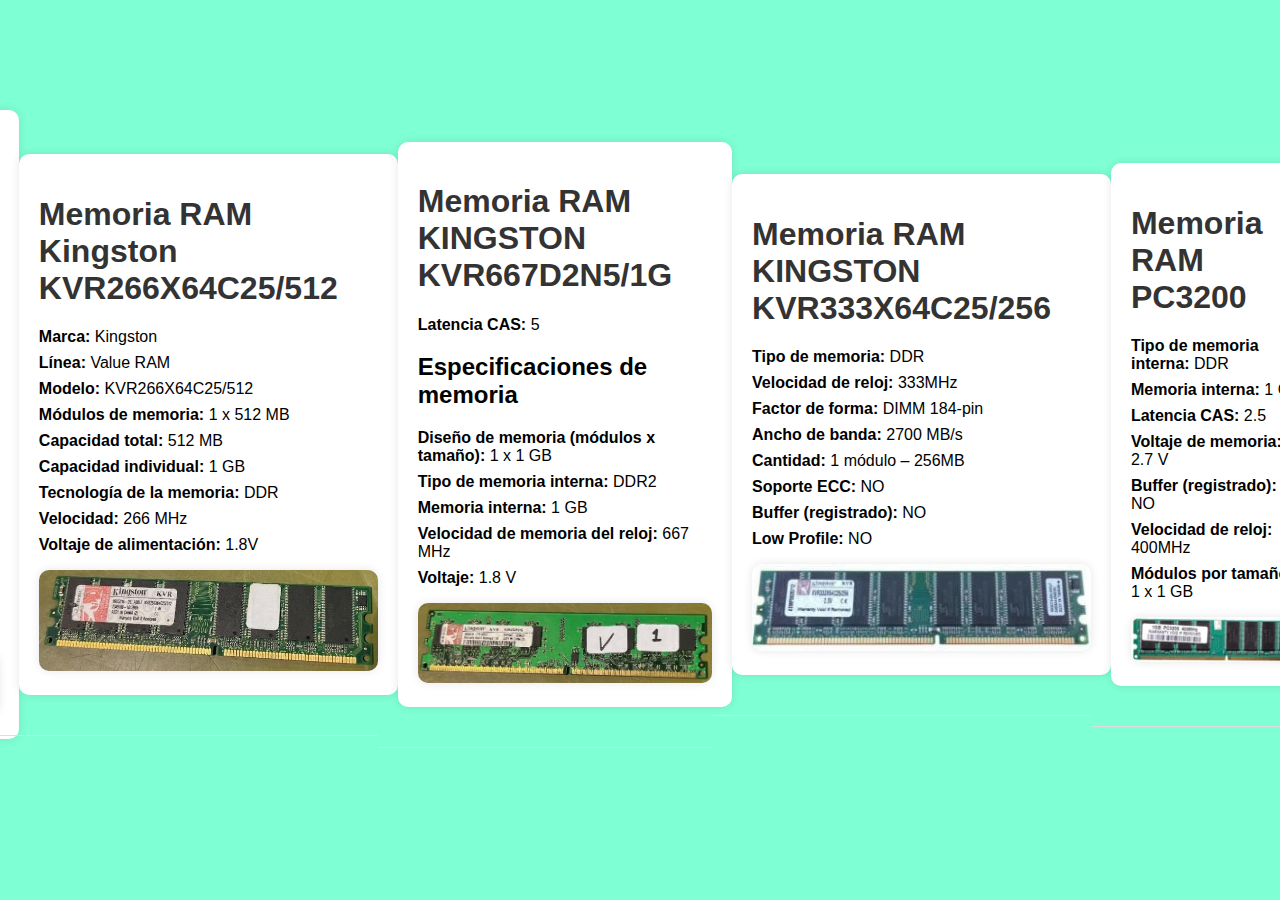
<file: Practica3.html>
<!DOCTYPE html>
<html lang="en">
<head>
    <meta charset="UTF-8">
    <meta name="viewport" content="width=device-width, initial-scale=1.0">
    <title>Practica 3</title>
    <link rel="stylesheet" href="Practica3.css">
</head>
<body>
    <section id="memoriaInfo">
        <div class="container">
            <h1>Memoria RAM Kingston KTC-EN133/128</h1>

            <ul>
                <li><strong>Manufacturer:</strong> Kingston</li>
                <li><strong>Manufacturer Part #:</strong> KTC-EN133/128</li>
                <li><strong>Memory type:</strong> SDRAM</li>
                <li><strong>Capacity:</strong> 128MB</li>
                <li><strong>Data Transfer Rate:</strong> 133Mhz</li>
                <li><strong>Pins:</strong> 168 Pins</li>
                <li><strong>Bus Type:</strong> PC-133</li>
                <li><strong>Error Correction:</strong> Non-ECC</li>
                <li><strong>Voltage:</strong> 3.3</li>
            </ul>
            <img src="media/Practica3/1.jpg" alt="Imagen RAM Kingston KTC-EN133/128">
        </div>
    </section>
    <section id="memoriaInfo2">
        <div class="container">
            <h1>Memoria RAM Kingston KVR266X64C25/512</h1>

            <ul>
                <li><strong>Marca:</strong> Kingston</li>
                <li><strong>Línea:</strong> Value RAM</li>
                <li><strong>Modelo:</strong> KVR266X64C25/512</li>
                <li><strong>Módulos de memoria:</strong> 1 x 512 MB</li>
                <li><strong>Capacidad total:</strong> 512 MB</li>
                <li><strong>Capacidad individual:</strong> 1 GB</li>
                <li><strong>Tecnología de la memoria:</strong> DDR</li>
                <li><strong>Velocidad:</strong> 266 MHz</li>
                <li><strong>Voltaje de alimentación:</strong> 1.8V</li>
            </ul>
            <img src="media/Practica3/2.jpg" alt="Imagen de RAM Kingston KVR266X64C25/512">
        </div>
    </section>
    <section id="memoriaInfo3">
        <div class="container">
            <h1>Memoria RAM KINGSTON KVR667D2N5/1G</h1>

            <ul>
                <li><strong>Latencia CAS:</strong> 5</li>
            </ul>

            <h2>Especificaciones de memoria</h2>
            <ul>
                <li><strong>Diseño de memoria (módulos x tamaño):</strong> 1 x 1 GB</li>
                <li><strong>Tipo de memoria interna:</strong> DDR2</li>
                <li><strong>Memoria interna:</strong> 1 GB</li>
                <li><strong>Velocidad de memoria del reloj:</strong> 667 MHz</li>
                <li><strong>Voltaje:</strong> 1.8 V</li>
            </ul>
            <img src="media/Practica3/3.jpg" alt="Imagen de RAM KINGSTON KVR667D2N5/1G">
        </div>
    </section>
    <section id="memoriaInfo4">
        <div class="container">
            <h1>Memoria RAM KINGSTON KVR333X64C25/256</h1>

            <ul>
                <li><strong>Tipo de memoria:</strong> DDR</li>
                <li><strong>Velocidad de reloj:</strong> 333MHz</li>
                <li><strong>Factor de forma:</strong> DIMM 184-pin</li>
                <li><strong>Ancho de banda:</strong> 2700 MB/s</li>
                <li><strong>Cantidad:</strong> 1 módulo – 256MB</li>
                <li><strong>Soporte ECC:</strong> NO</li>
                <li><strong>Buffer (registrado):</strong> NO</li>
                <li><strong>Low Profile:</strong> NO</li>
            </ul>
            <img src="media/Practica3/4.jpg" alt="Imagen de RAM KINGSTON KVR333X64C25/256">
        </div>
    </section>
    <section id="memoriaInfo5">
        <div class="container">
            <h1>Memoria RAM PC3200</h1>

            <ul>
                <li><strong>Tipo de memoria interna:</strong> DDR</li>
                <li><strong>Memoria interna:</strong> 1 GB</li>
                <li><strong>Latencia CAS:</strong> 2.5</li>
                <li><strong>Voltaje de memoria:</strong> 2.7 V</li>
                <li><strong>Buffer (registrado):</strong> NO</li>
                <li><strong>Velocidad de reloj:</strong> 400MHz</li>
                <li><strong>Módulos por tamaño:</strong> 1 x 1 GB</li>
            </ul>
            <img src="media/Practica3/5.jpg" alt="imagen de  RAM PC3200">
        </div>
    </section>
    <section id="memoriaInfo6">
        <div class="container">
            <h1>Memoria RAM PC2100U</h1>

            <ul>
                <li><strong>Tipo de memoria interna:</strong> DDR</li>
                <li><strong>Memoria interna:</strong> 1 GB</li>
                <li><strong>Modelo:</strong> DIMM</li>
                <li><strong>Pines:</strong> 184</li>
                <li><strong>Ancho de banda:</strong> 2.1 GB/seg</li>
                <li><strong>Voltaje de memoria:</strong> 2.5 V</li>
                <li><strong>Velocidad de reloj:</strong> 266MHz</li>
            </ul>
            <img src="media/Practica3/6.jpg" alt="Imagen de RAM PC2100U">
        </div>
    </section>

</body>
</html>
</file>
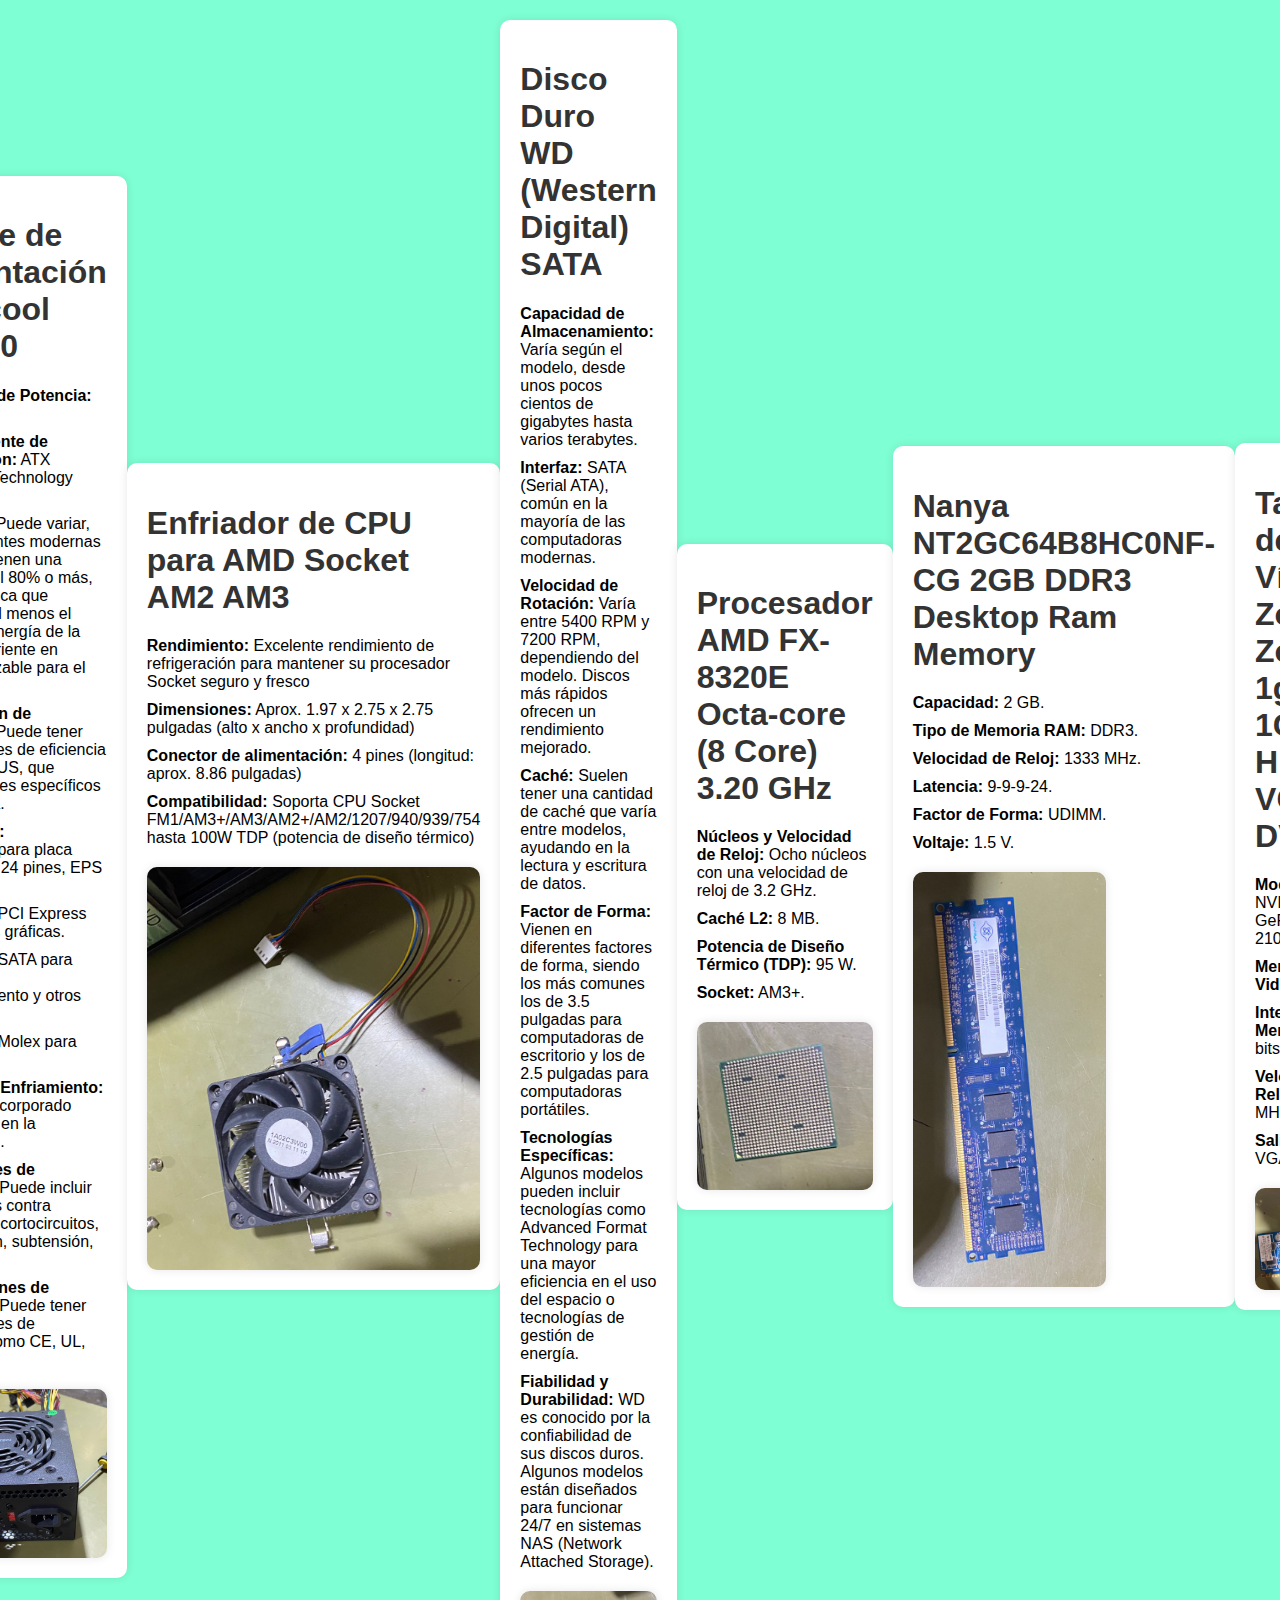
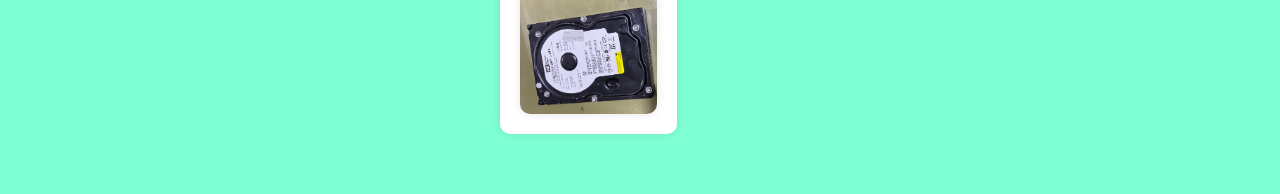
<file: Practica4.html>
<!DOCTYPE html>
<html lang="en">
<head>
    <meta charset="UTF-8">
    <meta name="viewport" content="width=device-width, initial-scale=1.0">
    <title>Practica 4</title>
    <link rel="stylesheet" href="Practica4.css">
</head>
<body>
    <section id="fuenteAlimentacionInfo">
        <div class="container">
            <h1>Fuente de alimentación Aerocool VX-800</h1>
    
            <ul>
                <li><strong>Capacidad de Potencia:</strong> 800W</li>
                <li><strong>Tipo de Fuente de Alimentación:</strong> ATX (Advanced Technology eXtended)</li>
                <li><strong>Eficiencia:</strong> Puede variar, pero las fuentes modernas a menudo tienen una eficiencia del 80% o más, lo que significa que convierten al menos el 80% de la energía de la toma de corriente en energía utilizable para el sistema.</li>
                <li><strong>Certificación de Eficiencia:</strong> Puede tener certificaciones de eficiencia como 80 PLUS, que indican niveles específicos de eficiencia.</li>
                <li><strong>Conectores:</strong>
                    <ul>
                        <li>Conectores para placa madre (ATX 24 pines, EPS 4+4 pines)</li>
                        <li>Conectores PCI Express para tarjetas gráficas.</li>
                        <li>Conectores SATA para unidades de almacenamiento y otros dispositivos.</li>
                        <li>Conectores Molex para periféricos.</li>
                    </ul>
                </li>
                <li><strong>Sistema de Enfriamiento:</strong> Ventilador incorporado para ayudar en la refrigeración.</li>
                <li><strong>Protecciones de Seguridad:</strong> Puede incluir protecciones contra sobrecarga, cortocircuitos, sobretensión, subtensión, etc.</li>
                <li><strong>Certificaciones de Seguridad:</strong> Puede tener certificaciones de seguridad como CE, UL, etc.</li>
            </ul>
            <img src="media/Practica4/1.png" alt="Imagen Fuente de alimentación Aerocool VX-800">
        </div>
    </section>
    <section id="enfriadorCpuInfo">
        <div class="container">
            <h1>Enfriador de CPU para AMD Socket AM2 AM3</h1>
    
            <ul>
                <li><strong>Rendimiento:</strong> Excelente rendimiento de refrigeración para mantener su procesador Socket seguro y fresco</li>
                <li><strong>Dimensiones:</strong> Aprox. 1.97 x 2.75 x 2.75 pulgadas (alto x ancho x profundidad)</li>
                <li><strong>Conector de alimentación:</strong> 4 pines (longitud: aprox. 8.86 pulgadas)</li>
                <li><strong>Compatibilidad:</strong> Soporta CPU Socket FM1/AM3+/AM3/AM2+/AM2/1207/940/939/754 hasta 100W TDP (potencia de diseño térmico)</li>
            </ul>
            <img src="media/Practica4/2.png" alt="Imagen Enfriador de CPU para AMD Socket AM2 AM3">
        </div>
    </section>
    <section id="discoDuroInfo">
        <div class="container">
            <h1>Disco Duro WD (Western Digital) SATA</h1>
    
            <ul>
                <li><strong>Capacidad de Almacenamiento:</strong> Varía según el modelo, desde unos pocos cientos de gigabytes hasta varios terabytes.</li>
                <li><strong>Interfaz:</strong> SATA (Serial ATA), común en la mayoría de las computadoras modernas.</li>
                <li><strong>Velocidad de Rotación:</strong> Varía entre 5400 RPM y 7200 RPM, dependiendo del modelo. Discos más rápidos ofrecen un rendimiento mejorado.</li>
                <li><strong>Caché:</strong> Suelen tener una cantidad de caché que varía entre modelos, ayudando en la lectura y escritura de datos.</li>
                <li><strong>Factor de Forma:</strong> Vienen en diferentes factores de forma, siendo los más comunes los de 3.5 pulgadas para computadoras de escritorio y los de 2.5 pulgadas para computadoras portátiles.</li>
                <li><strong>Tecnologías Específicas:</strong> Algunos modelos pueden incluir tecnologías como Advanced Format Technology para una mayor eficiencia en el uso del espacio o tecnologías de gestión de energía.</li>
                <li><strong>Fiabilidad y Durabilidad:</strong> WD es conocido por la confiabilidad de sus discos duros. Algunos modelos están diseñados para funcionar 24/7 en sistemas NAS (Network Attached Storage).</li>
            </ul>
            <img src="media/Practica4/3.png" alt="Imagen Disco Duro WD SATA">
        </div>
    </section>
    <section id="procesadorAmdInfo">
        <div class="container">
            <h1>Procesador AMD FX-8320E Octa-core (8 Core) 3.20 GHz</h1>
    
            <ul>
                <li><strong>Núcleos y Velocidad de Reloj:</strong> Ocho núcleos con una velocidad de reloj de 3.2 GHz.</li>
                <li><strong>Caché L2:</strong> 8 MB.</li>
                <li><strong>Potencia de Diseño Térmico (TDP):</strong> 95 W.</li>
                <li><strong>Socket:</strong> AM3+.</li>
            </ul>
            <img src="media/Practica4/4.png" alt="Imagen Procesador AMD FX-8320E">
        </div>
    </section>
    <section id="ramNanyaInfo">
        <div class="container">
            <h1>Nanya NT2GC64B8HC0NF-CG 2GB DDR3 Desktop Ram Memory</h1>
    
            <ul>
                <li><strong>Capacidad:</strong> 2 GB.</li>
                <li><strong>Tipo de Memoria RAM:</strong> DDR3.</li>
                <li><strong>Velocidad de Reloj:</strong> 1333 MHz.</li>
                <li><strong>Latencia:</strong> 9-9-9-24.</li>
                <li><strong>Factor de Forma:</strong> UDIMM.</li>
                <li><strong>Voltaje:</strong> 1.5 V.</li>
            </ul>
            <img src="media/Practica4/5.png" alt="Imagen Memoria RAM Nanya NT2GC64B8HC0NF-CG">
        </div>
    </section>
    <section id="tarjetaVideoZogisInfo">
        <div class="container">
            <h1>Tarjeta de Vídeo Zogis Zo210-1gd3hp 1GB HDMI VGA DVI</h1>
    
            <ul>
                <li><strong>Modelo:</strong> NVIDIA GeForce GT 210.</li>
                <li><strong>Memoria de Video:</strong> 1 GB.</li>
                <li><strong>Interfaz de Memoria:</strong> 64 bits.</li>
                <li><strong>Velocidad de Reloj:</strong> 520 MHz.</li>
                <li><strong>Salidas:</strong> HDMI, VGA, DVI.</li>
            </ul>
            <img src="media/Practica4/6.png" alt="Imagen Tarjeta de Vídeo Zogis Zo210-1gd3hp">
        </div>
    </section>
    
    
    
</body>
</html>
</file>
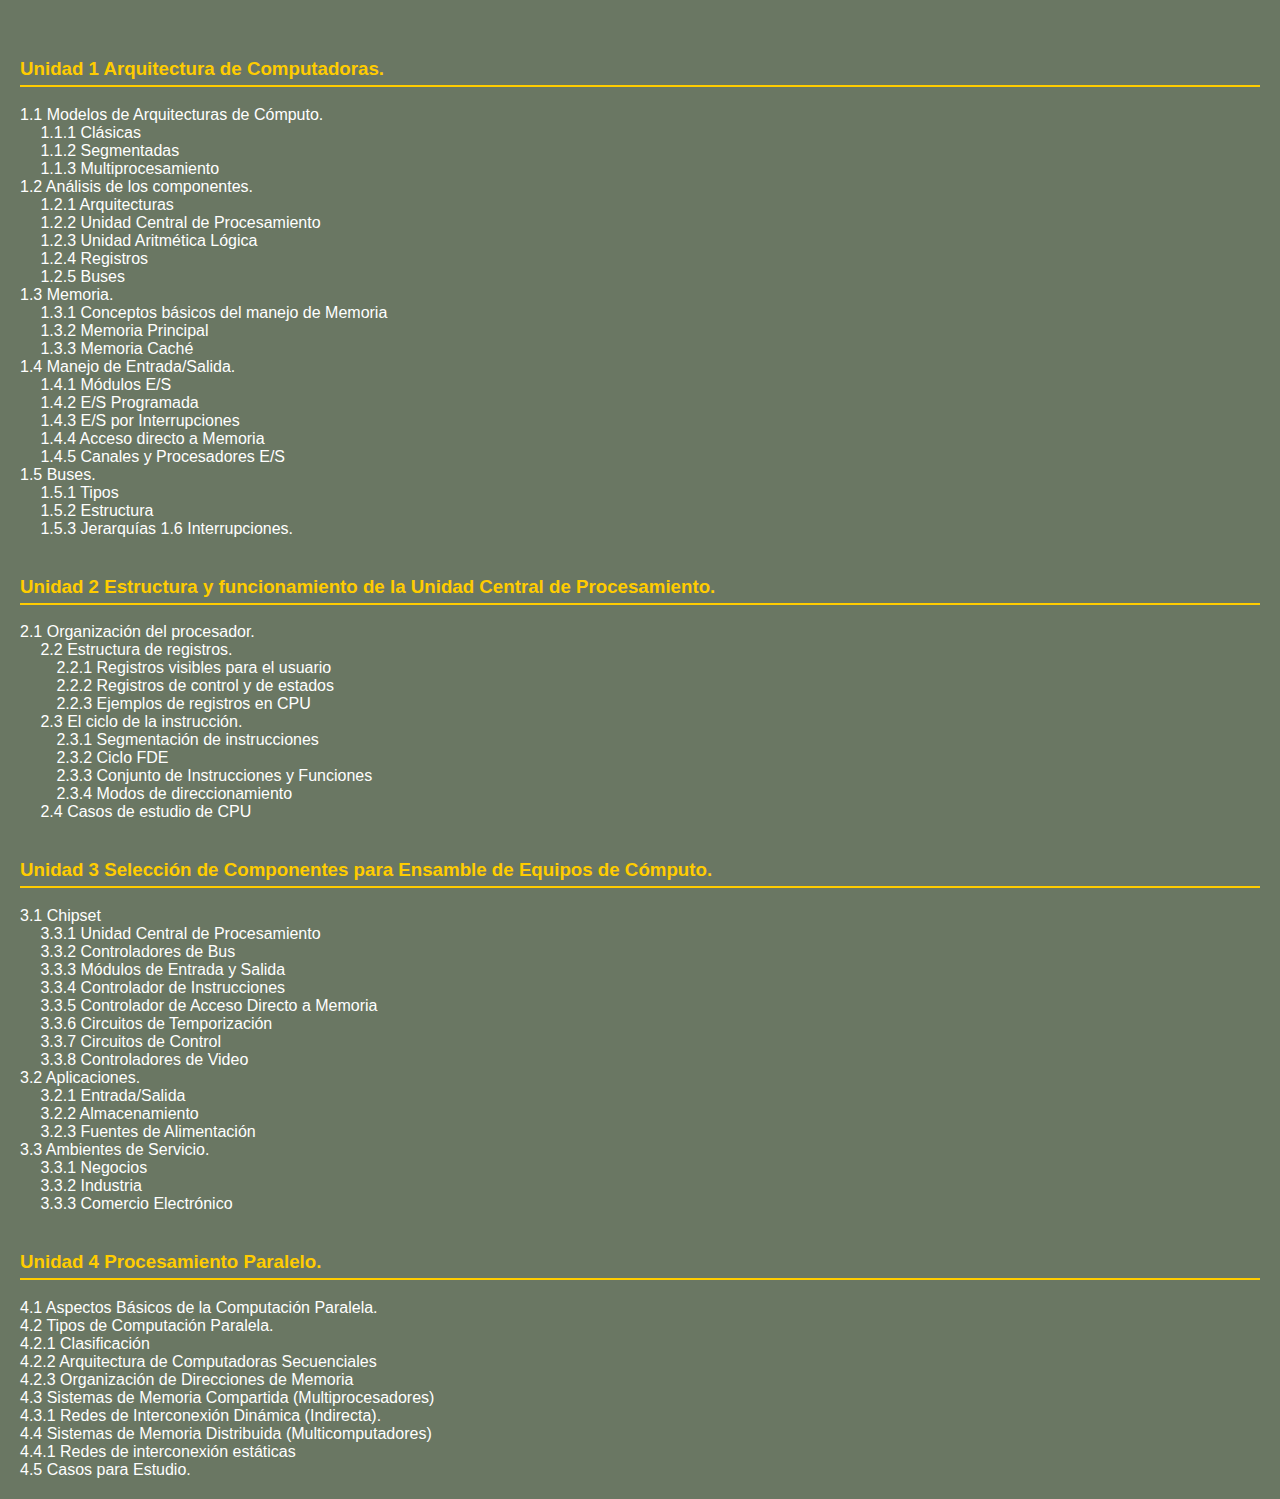
<file: Temario.html>
<!DOCTYPE html>
<html lang="en">
<head>
    <meta charset="UTF-8">
    <meta name="viewport" content="width=device-width, initial-scale=1.0">
    <title>Temario</title>
    <link rel="stylesheet" href="Temario.css">
</head>
<body>
    <div>
        <br><h3>Unidad 1 Arquitectura de Computadoras.</h3>
        1.1 Modelos de Arquitecturas de Cómputo.<br>
         1.1.1 Clásicas<br>
         1.1.2 Segmentadas<br>
         1.1.3 Multiprocesamiento<br>

        1.2 Análisis de los componentes.<br>
         1.2.1 Arquitecturas<br>
         1.2.2 Unidad Central de Procesamiento<br>
         1.2.3 Unidad Aritmética Lógica<br>
         1.2.4 Registros<br>
         1.2.5 Buses<br>

        1.3 Memoria.<br>
         1.3.1 Conceptos básicos del manejo de Memoria<br>
         1.3.2 Memoria Principal<br>
         1.3.3 Memoria Caché<br>

        1.4 Manejo de Entrada/Salida.<br>
         1.4.1 Módulos E/S<br>
         1.4.2 E/S Programada<br>
         1.4.3 E/S por Interrupciones<br>
         1.4.4 Acceso directo a Memoria<br>
         1.4.5 Canales y Procesadores E/S<br>

        1.5 Buses.<br>
         1.5.1 Tipos<br>
         1.5.2 Estructura<br>
         1.5.3 Jerarquías

        1.6 Interrupciones.<br>
                
        <br><h3>Unidad 2 Estructura y funcionamiento de la Unidad Central de Procesamiento.</h3>
        2.1 Organización del procesador.<br>

          2.2 Estructura de registros.<br>
          2.2.1 Registros visibles para el usuario<br>
          2.2.2 Registros de control y de estados<br>
          2.2.3 Ejemplos de registros en CPU<br>

          2.3 El ciclo de la instrucción.<br>
          2.3.1 Segmentación de instrucciones<br>
          2.3.2 Ciclo FDE<br>
          2.3.3 Conjunto de Instrucciones y Funciones<br>
          2.3.4 Modos de direccionamiento<br>

          2.4 Casos de estudio de CPU<br>
                
        <br><h3>Unidad 3 Selección de Componentes para Ensamble de Equipos de Cómputo.</h3>
        3.1 Chipset<br>
         3.3.1 Unidad Central de Procesamiento<br>
         3.3.2 Controladores de Bus<br>
         3.3.3 Módulos de Entrada y Salida<br>
         3.3.4 Controlador de Instrucciones<br>
         3.3.5 Controlador de Acceso Directo a Memoria<br>
         3.3.6 Circuitos de Temporización<br>
         3.3.7 Circuitos de Control<br>
         3.3.8 Controladores de Video<br>

        3.2 Aplicaciones.<br>
         3.2.1 Entrada/Salida<br>
         3.2.2 Almacenamiento<br>
         3.2.3 Fuentes de Alimentación<br>

        3.3 Ambientes de Servicio.<br>
         3.3.1 Negocios<br>
         3.3.2 Industria<br>
         3.3.3 Comercio Electrónico<br>
                
        <br><h3>Unidad 4 Procesamiento Paralelo.</h3>
         4.1 Aspectos Básicos de la Computación Paralela.<br>

        4.2 Tipos de Computación Paralela.<br>
         4.2.1 Clasificación<br>
         4.2.2 Arquitectura de Computadoras Secuenciales<br>
         4.2.3 Organización de Direcciones de Memoria<br>

        4.3 Sistemas de Memoria Compartida (Multiprocesadores)<br>
         4.3.1 Redes de Interconexión Dinámica (Indirecta).<br>

        4.4 Sistemas de Memoria Distribuida (Multicomputadores)<br>
         4.4.1 Redes de interconexión estáticas<br>

        4.5 Casos para Estudio.<br>        
    </div>
</body>
</html>
</file>
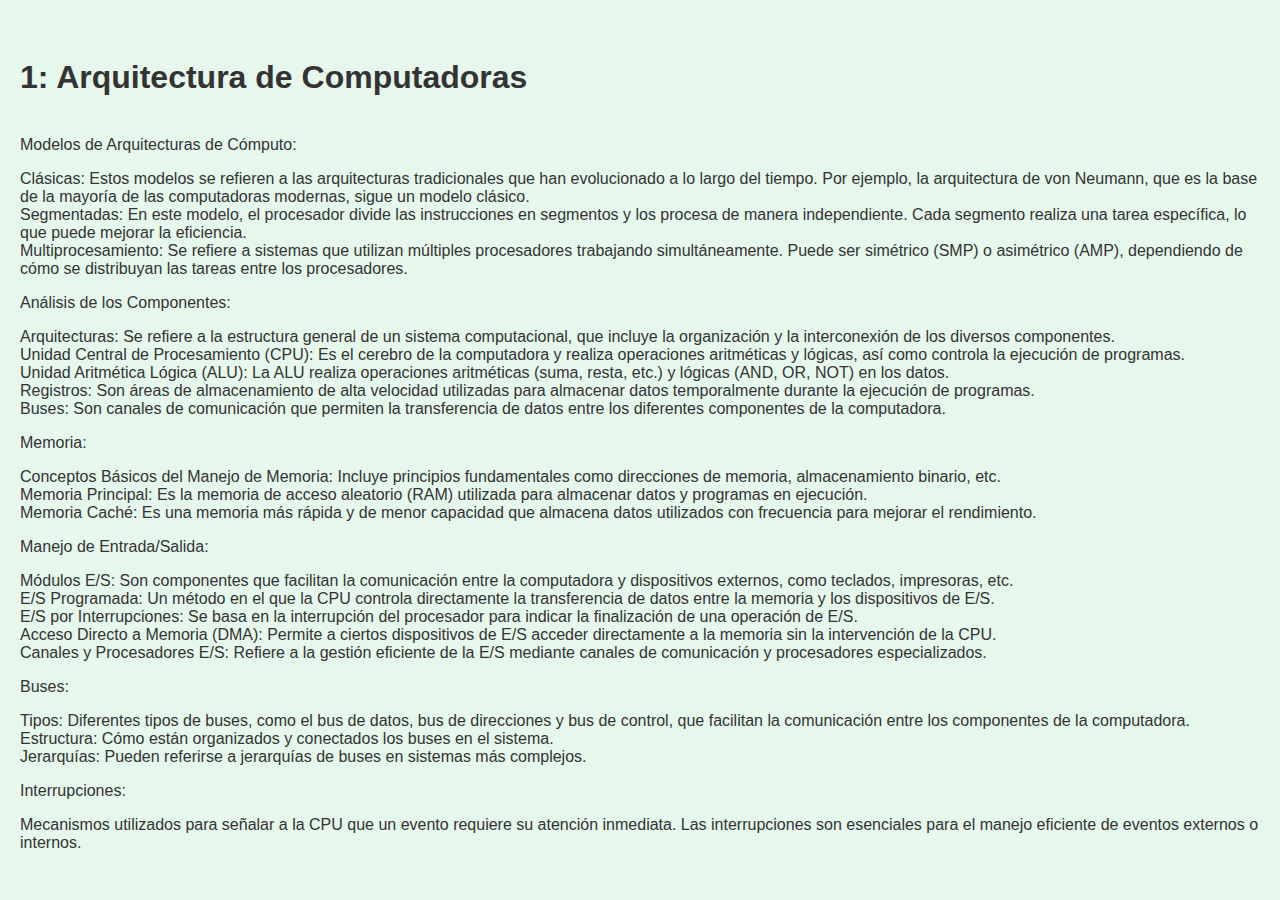
<file: Unidad1.html>
<!DOCTYPE html>
<html lang="en">
<head>
    <meta charset="UTF-8">
    <meta name="viewport" content="width=device-width, initial-scale=1.0">
    <title>Unidad 1</title>
    <link rel="stylesheet" href="Unidad1.css">
</head>
<body>
    <div>
<br><h1> 1: Arquitectura de Computadoras</h1>
<br>
Modelos de Arquitecturas de Cómputo:<br>

<p>Clásicas: Estos modelos se refieren a las arquitecturas tradicionales que han evolucionado a lo largo del tiempo. Por ejemplo, la arquitectura de von Neumann, que es la base de la mayoría de las computadoras modernas, sigue un modelo clásico.<br>
Segmentadas: En este modelo, el procesador divide las instrucciones en segmentos y los procesa de manera independiente. Cada segmento realiza una tarea específica, lo que puede mejorar la eficiencia.<br>
Multiprocesamiento: Se refiere a sistemas que utilizan múltiples procesadores trabajando simultáneamente. Puede ser simétrico (SMP) o asimétrico (AMP), dependiendo de cómo se distribuyan las tareas entre los procesadores.<br></p>
Análisis de los Componentes:<br>

<p>Arquitecturas: Se refiere a la estructura general de un sistema computacional, que incluye la organización y la interconexión de los diversos componentes.<br>
Unidad Central de Procesamiento (CPU): Es el cerebro de la computadora y realiza operaciones aritméticas y lógicas, así como controla la ejecución de programas.<br>
Unidad Aritmética Lógica (ALU): La ALU realiza operaciones aritméticas (suma, resta, etc.) y lógicas (AND, OR, NOT) en los datos.<br>
Registros: Son áreas de almacenamiento de alta velocidad utilizadas para almacenar datos temporalmente durante la ejecución de programas.<br>
Buses: Son canales de comunicación que permiten la transferencia de datos entre los diferentes componentes de la computadora.<br></p>
Memoria:<br>

<p>Conceptos Básicos del Manejo de Memoria: Incluye principios fundamentales como direcciones de memoria, almacenamiento binario, etc.<br>
Memoria Principal: Es la memoria de acceso aleatorio (RAM) utilizada para almacenar datos y programas en ejecución.<br>
Memoria Caché: Es una memoria más rápida y de menor capacidad que almacena datos utilizados con frecuencia para mejorar el rendimiento.<br></p>
Manejo de Entrada/Salida:<br>

<p>Módulos E/S: Son componentes que facilitan la comunicación entre la computadora y dispositivos externos, como teclados, impresoras, etc.<br>
E/S Programada: Un método en el que la CPU controla directamente la transferencia de datos entre la memoria y los dispositivos de E/S.<br>
E/S por Interrupciones: Se basa en la interrupción del procesador para indicar la finalización de una operación de E/S.<br>
Acceso Directo a Memoria (DMA): Permite a ciertos dispositivos de E/S acceder directamente a la memoria sin la intervención de la CPU.<br>
Canales y Procesadores E/S: Refiere a la gestión eficiente de la E/S mediante canales de comunicación y procesadores especializados.<br></p>
Buses:<br>

<p>Tipos: Diferentes tipos de buses, como el bus de datos, bus de direcciones y bus de control, que facilitan la comunicación entre los componentes de la computadora.<br>
Estructura: Cómo están organizados y conectados los buses en el sistema.<br>
Jerarquías: Pueden referirse a jerarquías de buses en sistemas más complejos.<br></p>
Interrupciones:<br>

<p>Mecanismos utilizados para señalar a la CPU que un evento requiere su atención inmediata. Las interrupciones son esenciales para el manejo eficiente de eventos externos o internos.<br></p>
    </div>
</body>
</html>
</file>
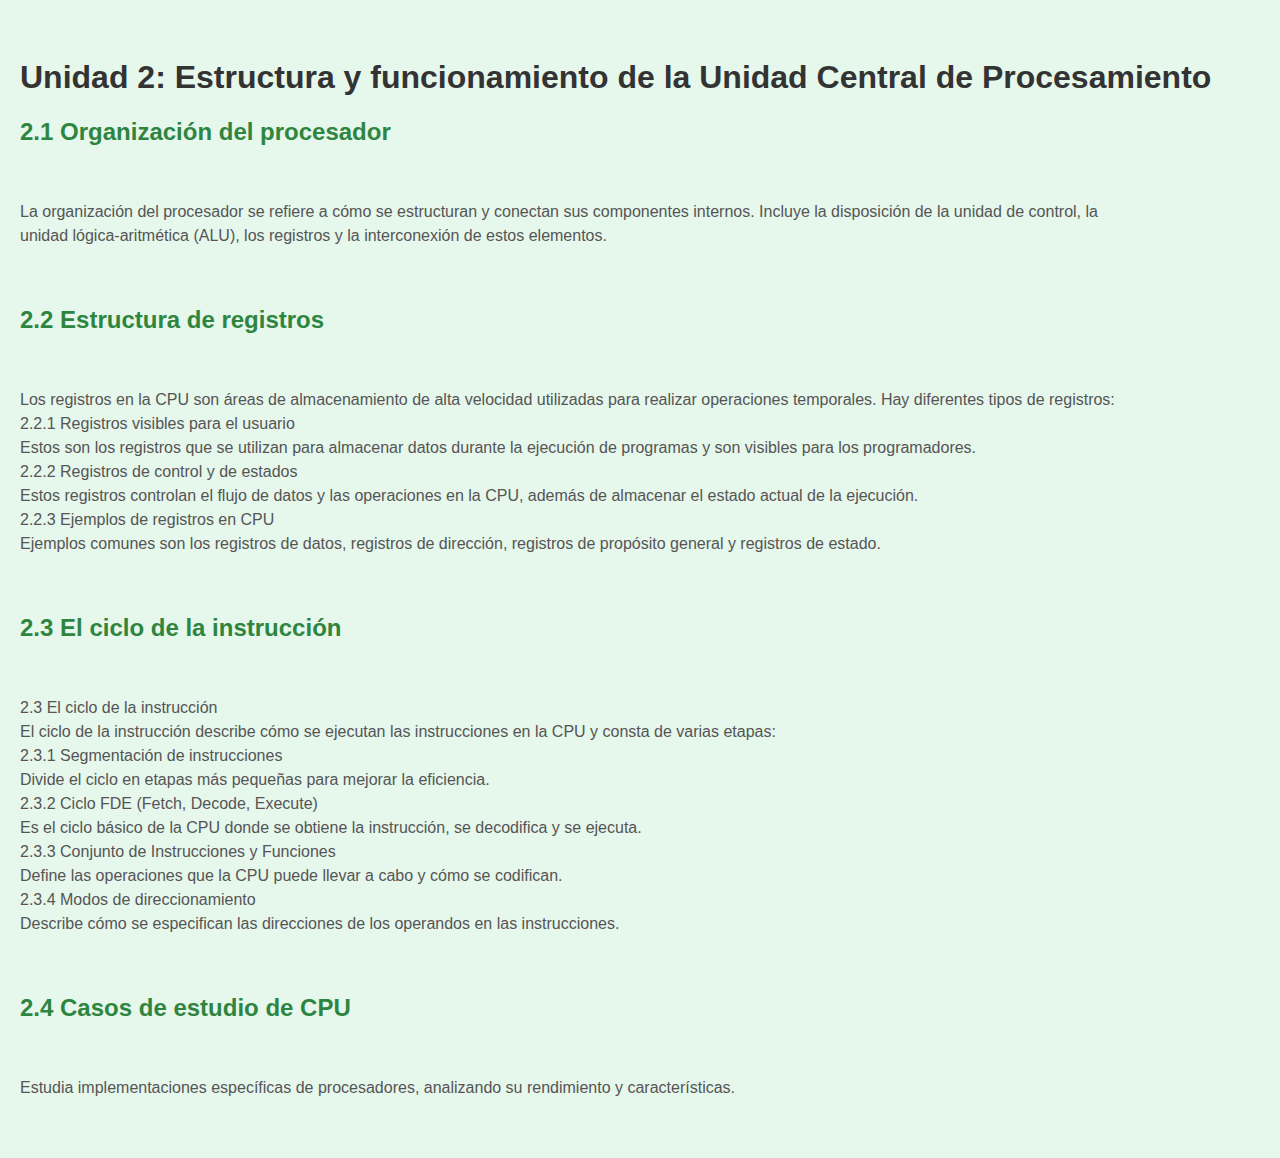
<file: Unidad2.html>
<!DOCTYPE html>
<html lang="en">
<head>
    <meta charset="UTF-8">
    <meta name="viewport" content="width=device-width, initial-scale=1.0">
    <title>Unidad 2</title>
    <link rel="stylesheet" href="Unidad2.css">
</head>
<body>
    <br><h1>Unidad 2: Estructura y funcionamiento de la Unidad Central de Procesamiento</h1>

    </b><h2>2.1 Organización del procesador</h2><br>
    <p>La organización del procesador se refiere a cómo se estructuran y conectan sus componentes internos. Incluye la disposición de la unidad de control, la <br>
         unidad lógica-aritmética (ALU), los registros y la interconexión de estos elementos.</p><br>

    <h2>2.2 Estructura de registros</h2><br>
    <p>Los registros en la CPU son áreas de almacenamiento de alta velocidad utilizadas para realizar operaciones temporales. Hay diferentes tipos de registros: <br>

        2.2.1 Registros visibles para el usuario <br>
        Estos son los registros que se utilizan para almacenar datos durante la ejecución de programas y son visibles para los programadores. <br>
        
        2.2.2 Registros de control y de estados <br>
        Estos registros controlan el flujo de datos y las operaciones en la CPU, además de almacenar el estado actual de la ejecución. <br>
        
        2.2.3 Ejemplos de registros en CPU <br>
        Ejemplos comunes son los registros de datos, registros de dirección, registros de propósito general y registros de estado.</p> <br>

    <h2>2.3 El ciclo de la instrucción</h2> <br>
    <p>            2.3 El ciclo de la instrucción <br>
        El ciclo de la instrucción describe cómo se ejecutan las instrucciones en la CPU y consta de varias etapas: <br>
        
        2.3.1 Segmentación de instrucciones <br>
        Divide el ciclo en etapas más pequeñas para mejorar la eficiencia. <br>
        
        2.3.2 Ciclo FDE (Fetch, Decode, Execute) <br>
        Es el ciclo básico de la CPU donde se obtiene la instrucción, se decodifica y se ejecuta. <br>
        
        2.3.3 Conjunto de Instrucciones y Funciones <br>
        Define las operaciones que la CPU puede llevar a cabo y cómo se codifican. <br>
        
        2.3.4 Modos de direccionamiento <br>
        Describe cómo se especifican las direcciones de los operandos en las instrucciones.</p> <br>

    <h2>2.4 Casos de estudio de CPU</h2> <br>
    <p>Estudia implementaciones específicas de procesadores, analizando su rendimiento y características.</p> <br>
</body>
</html>
</file>
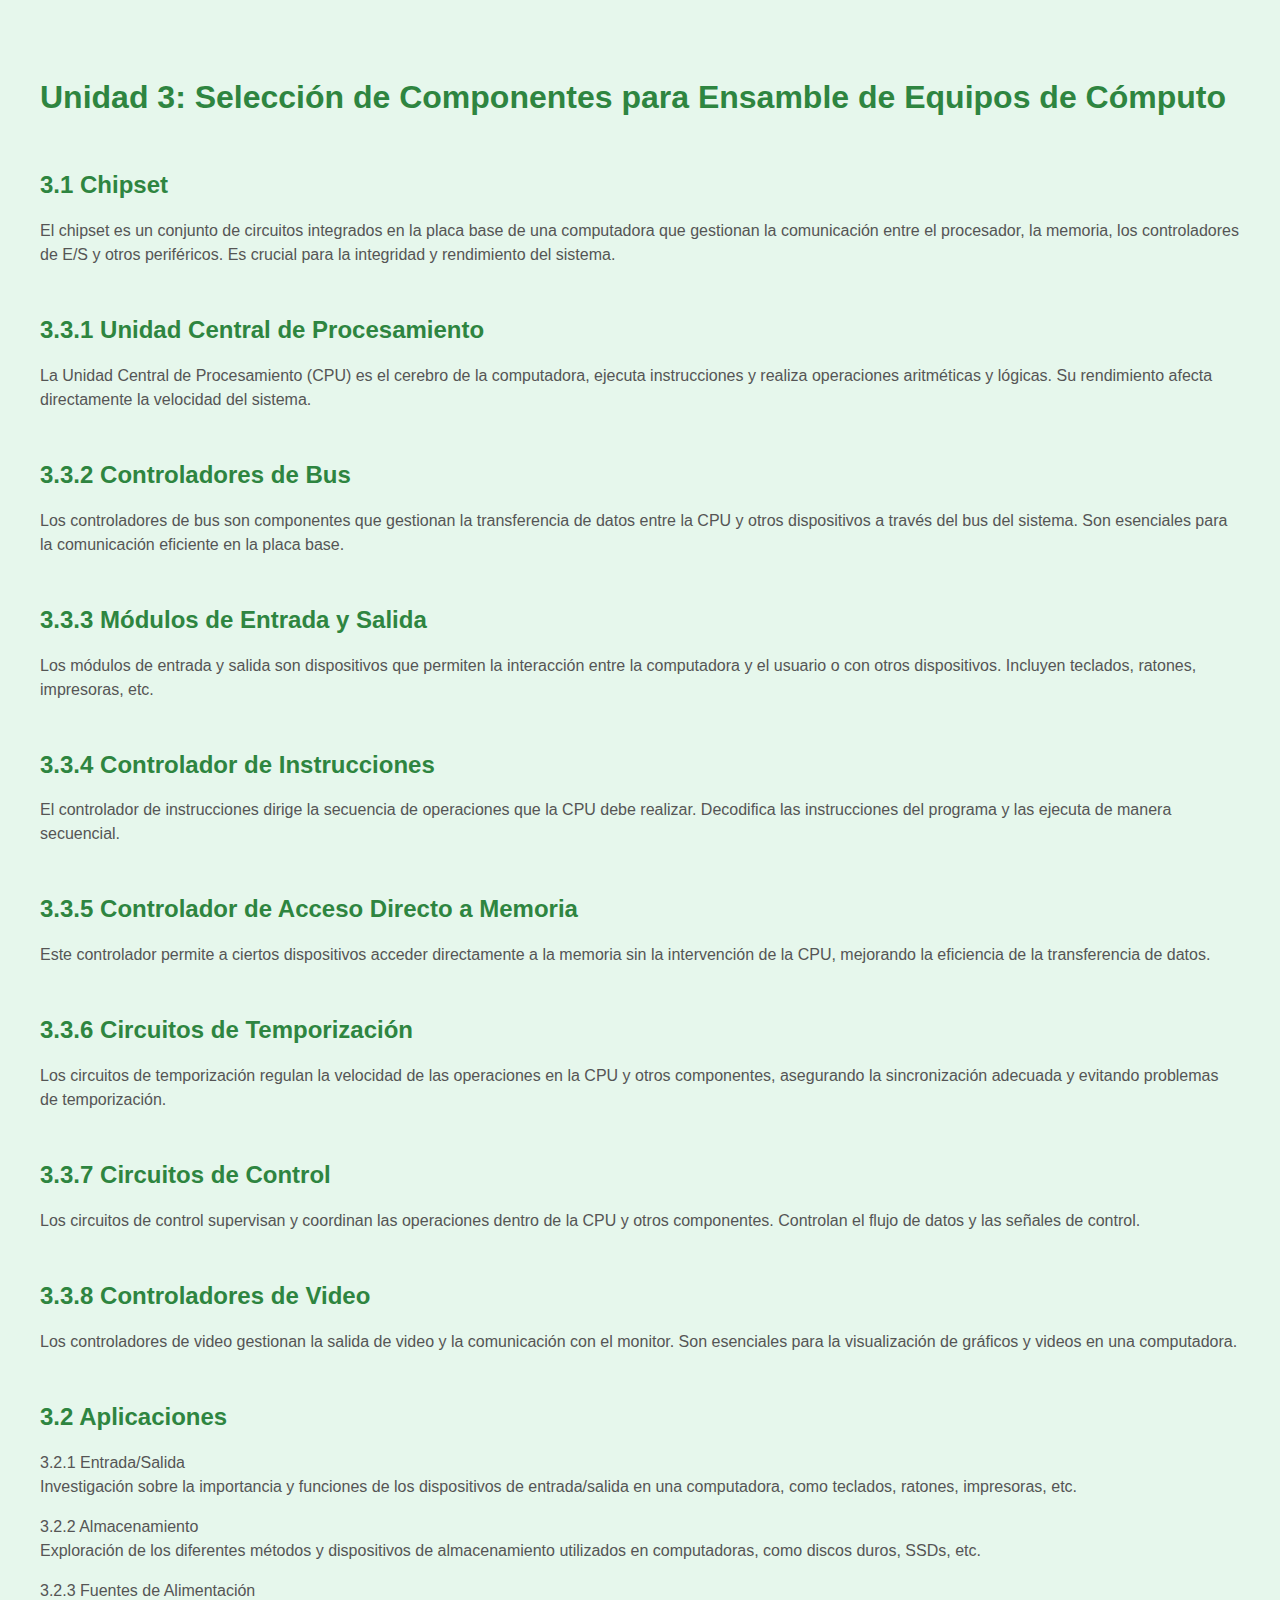
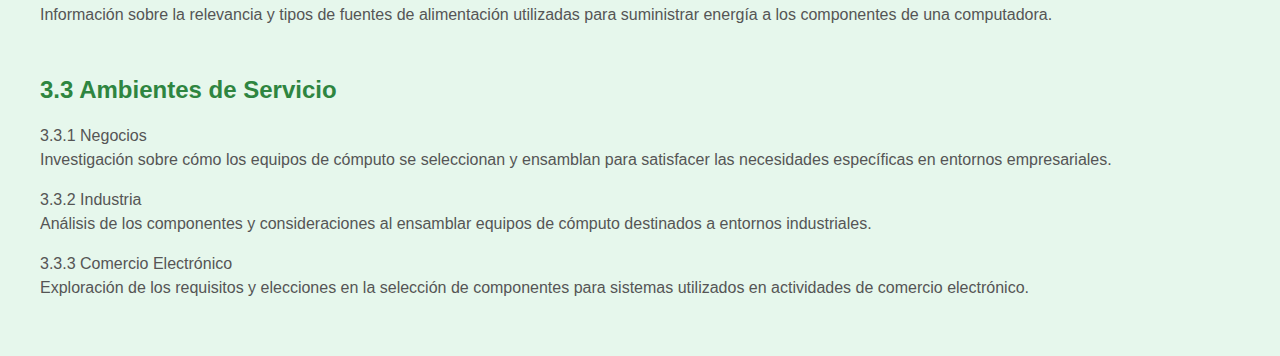
<file: Unidad3.html>
<!DOCTYPE html>
<html lang="en">
<head>
    <meta charset="UTF-8">
    <meta name="viewport" content="width=device-width, initial-scale=1.0">
    <title>Unidad 3</title>
    <link rel="stylesheet" href="Unidad3.css">
</head>
<body>
    <body>

        <br><h1>Unidad 3: Selección de Componentes para Ensamble de Equipos de Cómputo</h1>
    
        <br><h2>3.1 Chipset</h2>
        <p> El chipset es un conjunto de circuitos integrados en la placa base de una computadora que gestionan la comunicación entre el procesador, la memoria, los controladores de E/S y otros periféricos. Es crucial para la integridad y rendimiento del sistema. </p>
    
        <br><h2>3.3.1 Unidad Central de Procesamiento</h2>
        <p> La Unidad Central de Procesamiento (CPU) es el cerebro de la computadora, ejecuta instrucciones y realiza operaciones aritméticas y lógicas. Su rendimiento afecta directamente la velocidad del sistema. </p>
    
        <br><h2>3.3.2 Controladores de Bus</h2>
        <p> Los controladores de bus son componentes que gestionan la transferencia de datos entre la CPU y otros dispositivos a través del bus del sistema. Son esenciales para la comunicación eficiente en la placa base. </p>
    
        <br><h2>3.3.3 Módulos de Entrada y Salida</h2>
        <p> Los módulos de entrada y salida son dispositivos que permiten la interacción entre la computadora y el usuario o con otros dispositivos. Incluyen teclados, ratones, impresoras, etc. </p>
    
        <br><h2>3.3.4 Controlador de Instrucciones</h2>
        <p> El controlador de instrucciones dirige la secuencia de operaciones que la CPU debe realizar. Decodifica las instrucciones del programa y las ejecuta de manera secuencial. </p>
    
        <br><h2>3.3.5 Controlador de Acceso Directo a Memoria</h2>
        <p> Este controlador permite a ciertos dispositivos acceder directamente a la memoria sin la intervención de la CPU, mejorando la eficiencia de la transferencia de datos. </p>
    
        <br><h2>3.3.6 Circuitos de Temporización</h2>
        <p> Los circuitos de temporización regulan la velocidad de las operaciones en la CPU y otros componentes, asegurando la sincronización adecuada y evitando problemas de temporización. </p>
    
        <br><h2>3.3.7 Circuitos de Control</h2>
        <p> Los circuitos de control supervisan y coordinan las operaciones dentro de la CPU y otros componentes. Controlan el flujo de datos y las señales de control. </p>
    
        <br><h2>3.3.8 Controladores de Video</h2>
        <p> Los controladores de video gestionan la salida de video y la comunicación con el monitor. Son esenciales para la visualización de gráficos y videos en una computadora. </p>
    
        <br><h2>3.2 Aplicaciones</h2>
        <p> 3.2.1 Entrada/Salida <br>
            Investigación sobre la importancia y funciones de los dispositivos de entrada/salida en una computadora, como teclados, ratones, impresoras, etc. </p>
    
        <p> 3.2.2 Almacenamiento <br>
            Exploración de los diferentes métodos y dispositivos de almacenamiento utilizados en computadoras, como discos duros, SSDs, etc. </p>
    
        <p> 3.2.3 Fuentes de Alimentación <br>
            Información sobre la relevancia y tipos de fuentes de alimentación utilizadas para suministrar energía a los componentes de una computadora. </p>
    
        <br><h2>3.3 Ambientes de Servicio</h2>
        <p> 3.3.1 Negocios <br>
            Investigación sobre cómo los equipos de cómputo se seleccionan y ensamblan para satisfacer las necesidades específicas en entornos empresariales. </p>
    
        <p> 3.3.2 Industria <br>
            Análisis de los componentes y consideraciones al ensamblar equipos de cómputo destinados a entornos industriales. </p>
    
        <p> 3.3.3 Comercio Electrónico <br>
            Exploración de los requisitos y elecciones en la selección de componentes para sistemas utilizados en actividades de comercio electrónico. </p>
    
    </body>
</body>
</html>
</file>
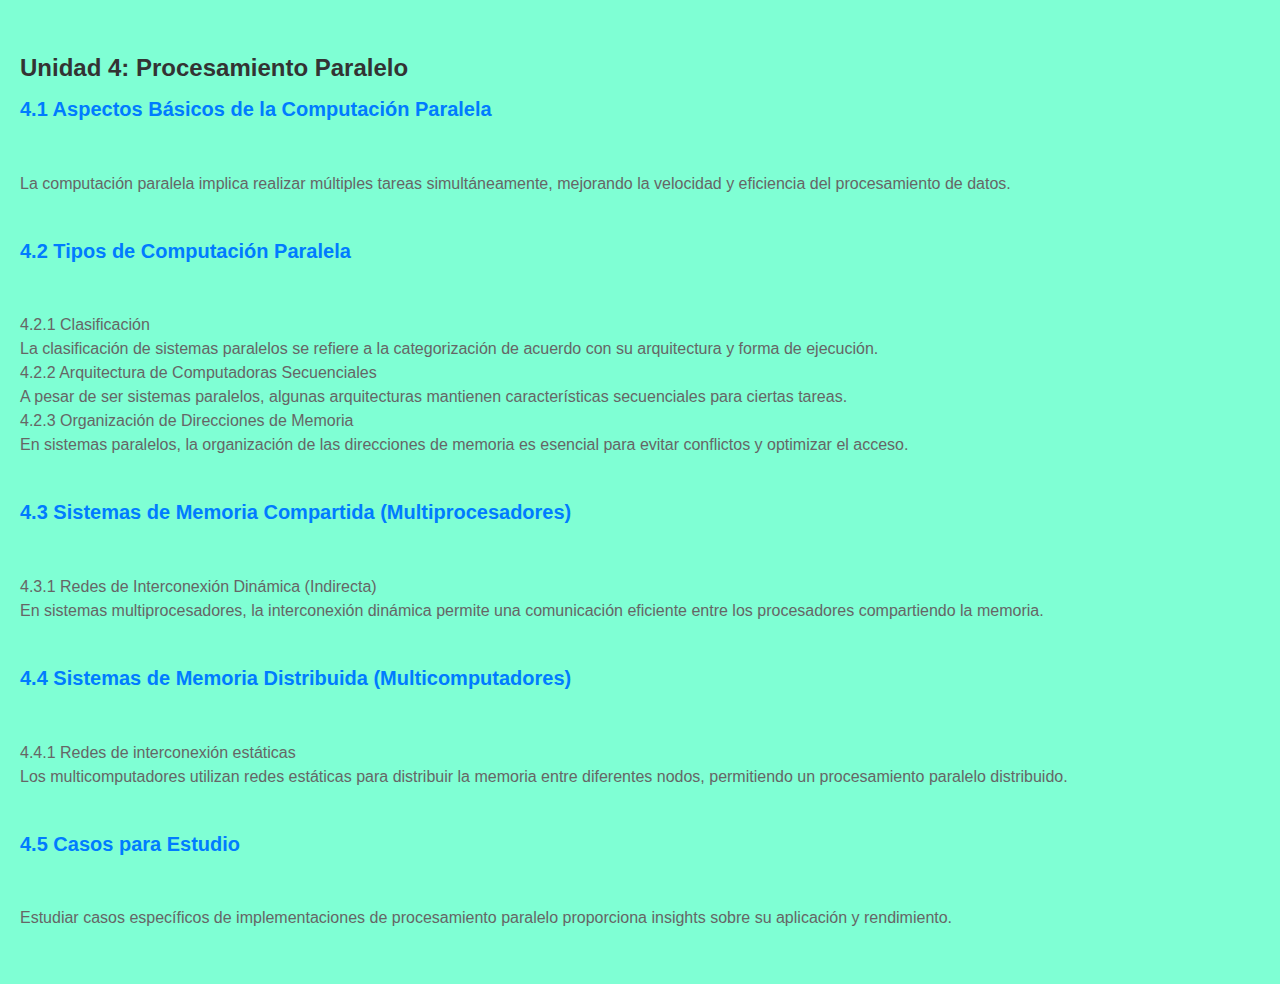
<file: Unidad4.html>
<!DOCTYPE html>
<html lang="en">
<head>
    <meta charset="UTF-8">
    <meta name="viewport" content="width=device-width, initial-scale=1.0">
    <title>Unidad 4</title>
    <link rel="stylesheet" href="Unidad4.css">
</head>
<body>
    <body>
        <br><h1>Unidad 4: Procesamiento Paralelo</h1>
    
        <h2>4.1 Aspectos Básicos de la Computación Paralela</h2><br>
        <p>La computación paralela implica realizar múltiples tareas simultáneamente, mejorando la velocidad y eficiencia del procesamiento de datos.</p><br>
    
        <h2>4.2 Tipos de Computación Paralela</h2><br>
        <p>
            4.2.1 Clasificación <br>
            La clasificación de sistemas paralelos se refiere a la categorización de acuerdo con su arquitectura y forma de ejecución. <br>
            
            4.2.2 Arquitectura de Computadoras Secuenciales <br>
            A pesar de ser sistemas paralelos, algunas arquitecturas mantienen características secuenciales para ciertas tareas. <br>
            
            4.2.3 Organización de Direcciones de Memoria <br>
            En sistemas paralelos, la organización de las direcciones de memoria es esencial para evitar conflictos y optimizar el acceso.
        </p><br>
    
        <h2>4.3 Sistemas de Memoria Compartida (Multiprocesadores)</h2><br>
        <p>
            4.3.1 Redes de Interconexión Dinámica (Indirecta) <br>
            En sistemas multiprocesadores, la interconexión dinámica permite una comunicación eficiente entre los procesadores compartiendo la memoria.
        </p><br>
    
        <h2>4.4 Sistemas de Memoria Distribuida (Multicomputadores)</h2><br>
        <p>
            4.4.1 Redes de interconexión estáticas <br>
            Los multicomputadores utilizan redes estáticas para distribuir la memoria entre diferentes nodos, permitiendo un procesamiento paralelo distribuido.
        </p><br>
    
        <h2>4.5 Casos para Estudio</h2><br>
        <p>
            Estudiar casos específicos de implementaciones de procesamiento paralelo proporciona insights sobre su aplicación y rendimiento.
        </p><br>
    </body>
</body>
</html>
</file>
<file: index.css>
* {
    box-sizing: border-box;
}

body {
    font-family: 'Trebuchet MS', 'Lucida Sans Unicode', 'Lucida Grande', 'Lucida Sans', Arial, sans-serif;
    margin: 0;
    background-color: #f0f0f0; 
}

html {
    scroll-behavior: smooth;
}

h1 {
    font-size: 3.5em;
}

h2 {
    font-size: 2.7em;
}

h3 {
    font-size: 2em;
}

p {
    font-size: 1.27em;
}

button {
    font-size: 1.5em;
    font-weight: bold;
    padding: 10px 20px;
    border-radius: 10px;
    border: 2px solid salmon;
    box-shadow: 2px 2px 10px rgba(0, 0, 0, 0.1);
    color: aliceblue;
    background-color: slateblue;
    cursor: pointer; 
}

button:hover {
    background-color: azure;
}

.container {
    max-width: 1400px;
    margin: auto;
}

.color-acento {
    color: rgb(215, 94, 183);
}

header {
    background-color: beige;
}

header .logo {
    margin: 0;
    padding: 25px;
    font-weight: bold;
    color: salmon;
    font-size: 1.6em;
}

header .container {
    display: flex;
    flex-direction: column;
    align-items: center;
}

header nav {
    display: flex;
    flex-direction: column;
    text-align: center;
    padding-bottom: 25px;
}

header a {
    padding: 5px 12px;
    text-decoration: none;
    font-weight: bold;
    color: black;
    transition: color 0.3s ease; 
}

header a:hover {
    color: rgb(185, 118, 189);
}

#hero {
    display: flex;
    align-items: center;
    justify-content: center;
    text-align: center;
    flex-direction: column;
    height: 90vh;
    color: white;
    background-image: linear-gradient(0deg, rgba(0, 0, 0, 0), rgba(0, 0, 0, 0)),
        url("media/temario.webp");
    background-repeat: no-repeat;
    background-size: cover;
}

#hero h1 {
    color: white;
}

#que-es .container {
    text-align: center;
    padding: 200px 12em; 
}

#Unidades {
    background-color: rgb(242, 153, 143);
    color: beige;
    text-align: center;
}

#Unidades .container {
    padding: 100px 0px;
}

#Unidades h2 {
    margin-top: 0;
}

#Unidades p {
    display: none;
}

#Unidades .carta {
    background-position: center center;
    background-size: cover;
    padding: 50px 0px;
    margin: 30px;
    border-radius: 15px;
    display: inline-block;
    position: relative;
}

.carta:first-child {
    background-image: linear-gradient(0deg, rgba(0, 0, 0, 0), rgba(0, 0, 0, 0)),
        url("media/u1.webp");
}

.carta:nth-child(2) {
    background-image: linear-gradient(0deg, rgba(0, 0, 0, 0), rgba(0, 0, 0, 0)),
        url("media/un.jpg");
}

.carta:nth-child(3) {
    background-image: linear-gradient(0deg, rgba(0, 0, 0, 0), rgba(0, 0, 0, 0)),
        url("media/uni.jpg");
}

.carta:nth-child(4) {
    background-image: linear-gradient(0deg, rgba(0, 0, 0, 0), rgba(0, 0, 0, 0)),
        url("media/unid.jpg");
}

#practicas {
    background-color: rgb(50, 50, 120);
    color: rgb(255, 255, 255);
    text-align: center;
}

#practicas .container {
    padding: 100px 0px;
}

#practicas h2 {
    margin-top: 0%;
}

#practicas .carta {
    background-position: center;
    background-size: cover;
    padding: 50px 0px;
    margin: 30px;
    border-radius: 15px;
    display: inline-block;
    position: relative;
}

#practicas .carta:nth-child(1) {
    background-image: url("media/pc.jpg"); 
}

#practicas .carta:nth-child(2) {
    background-image: url("media/pc.jpg"); 
}

#practicas .carta:nth-child(3) {
    background-image: url("media/pc.jpg"); 
}

#practicas .carta:nth-child(4) {
    background-image: url("media/pc.jpg"); 
}

#practicas .carta h3 {
    font-size: 2em;
}

#practicas .carta button {
    font-size: 1.5em;
    color: white;
    padding: 10px 20px;
    border-radius: 10px;
    border: 1px solid rgb(55, 255, 0);
    box-shadow: 2px 2px 10px rgb(0, 0, 0);
    background-color: rgb(0, 0, 0);
    cursor: pointer; 
}

#practicas .carta button:hover {
    background-color: rgb(80, 80, 80);
}

footer {
    background-color: salmon;
}

footer p {
    margin: 0;
    padding: 12px;
    color: beige;
}

footer .container {
    height: 150px;
    display: flex;
    justify-content: center; 
    align-items: flex-end;
}

@media (min-width: 720px) {
    header .container {
        flex-direction: row;
        justify-content: space-between;
    }

    header nav {
        flex-direction: row;
        padding-bottom: 0;
        padding-right: 20px;
    }
}
</file>
<file: Contacto.css>
body {
    font-family: 'Arial', sans-serif;
    background-color: rgb(255, 255, 255);
    color: #000000;
    margin: 0;
    padding: 20px;
    text-align: center;
    font-size: 30px;
}

h1 {
    color: #555;
}

p {
    margin-bottom: 10px;
}

/* Estilos para los párrafos que contienen la información de contacto */
p.contact-info {
    font-weight: bold;
    color: #007bff;
    font-size: 18px;
}

/* Estilos para los párrafos que contienen las etiquetas */
p.label {
    color: #555;
}

/* Estilos para los enlaces de redes sociales */
a.social-link {
    color: #007bff;
    text-decoration: none;
    font-weight: bold;
}

a.social-link:hover {
    text-decoration: underline;
}
</file>
<file: Practica1.css>
* {
    box-sizing: border-box;
}

body {
    font-family: Arial, Helvetica, sans-serif;
    margin: 0;
    background-color: #f0f8ff; 
    display: flex;
    flex-direction: column;
    align-items: center;
}

.container {
    max-width: 1400px;
    width: 100%;
    padding: 20px;
    box-shadow: 0px 0px 10px rgba(0, 0, 0, 0.1);
    background-color: white;
    margin-top: 20px;
    border-radius: 10px;
}

h1 {
    font-size: 3.5em;
    color: #333; 
    margin-bottom: 10px;
}

h2 {
    font-size: 2.7em;
    color: #333;
    margin-bottom: 10px;
}

h3 {
    font-size: 2em;
    color: #333;
    margin-bottom: 10px;
}

p {
    font-size: 1.25em;
    color: #555; 
    margin-bottom: 15px;
}

ul {
    list-style-type: none;
    padding: 0;
}

img {
    max-width: 100%;
    height: auto;
    border-radius: 10px;
    box-shadow: 0px 0px 10px rgba(0, 0, 0, 0.1);
    margin-top: 20px;
}

#practica1, #practica2, #cooler {
    margin-bottom: 30px;
}

#practica1, #practica2, #cooler, footer {
    width: 100%;
    padding: 20px;
    box-sizing: border-box;
}

#practica1, #practica2, #cooler {
    background-color: white;
    border-radius: 10px;
}

footer {
    background-color: darkgray;
    color: white;
    text-align: center;
    margin-top: 20px;
    border-radius: 10px;
}
</file>
<file: Practica2.css>
* {
    box-sizing: border-box;
}

body {
    font-family: Arial, Helvetica, sans-serif;
    margin: 0;
    background-color: #f0f8ff; 
    display: flex;
    flex-direction: column;
    align-items: center;
}

.container {
    max-width: 1400px;
    width: 100%;
    margin: auto;
    padding: 20px;
    box-shadow: 0px 0px 10px rgba(0, 0, 0, 0.1);
    background-color: white;
    border-radius: 10px;
    margin-top: 20px;
}

h1 {
    font-size: 3.5em;
    color: #333; 
    margin-bottom: 10px;
}

h2 {
    font-size: 2.7em;
    color: #333;
    margin-bottom: 10px;
}

h3 {
    font-size: 2em;
    color: #333;
    margin-bottom: 10px;
}

p {
    font-size: 1.25em;
    color: #555; 
    margin-bottom: 15px;
}

ul {
    list-style-type: none;
    padding: 0;
}

img {
    max-width: 100%;
    height: auto;
    border-radius: 10px;
    box-shadow: 0px 0px 10px rgba(0, 0, 0, 0.1);
    margin-top: 20px;
}

#practica1, #practica2, #cooler, footer {
    width: 100%;
    padding: 20px;
    box-sizing: border-box;
}

#practica1, #practica2, #cooler {
    background-color: white;
    margin-bottom: 30px;
    border-radius: 10px;
    padding: 20px;
}

#practica1 img, #practica2 img, #cooler img {
    margin-top: 20px;
    border-radius: 10px;
    box-shadow: 0px 0px 10px rgba(0, 0, 0, 0.1);
}

footer {
    background-color: darkgray;
    color: white;
    text-align: center;
    margin-top: 20px;
    border-radius: 10px;
}
</file>
<file: Practica3.css>
body {
    font-family: Arial, sans-serif;
    background-color: #7fffd4;
    margin: 0;
    padding: 0;
    display: flex;
    justify-content: center;
    align-items: center;
    min-height: 100vh;
}

.container {
    max-width: 800px;
    width: 100%;
    margin: 20px;
    padding: 20px;
    box-sizing: border-box;
    background-color: white;
    border-radius: 10px;
    box-shadow: 0px 0px 10px rgba(0, 0, 0, 0.1);
}

section {
    margin-bottom: 30px;
    border-bottom: 1px solid #ddd;
    padding-bottom: 20px;
}

h1 {
    color: #333;
}

ul {
    list-style: none;
    padding: 0;
}

li {
    margin-bottom: 8px;
}

img {
    max-width: 100%;
    height: auto;
    border-radius: 10px;
    box-shadow: 0px 0px 10px rgba(0, 0, 0, 0.1);
}
</file>
<file: Practica4.css>
body {
    font-family: Arial, sans-serif;
    background-color: #7fffd4;
    margin: 0;
    padding: 0;
    display: flex;
    justify-content: center;
    align-items: center;
    min-height: 100vh;
}

.container {
    max-width: 800px;
    width: 100%;
    margin: 20px auto;
    padding: 20px;
    box-sizing: border-box;
    background-color: white;
    border-radius: 10px;
    box-shadow: 0px 0px 10px rgba(0, 0, 0, 0.1);
}

h1 {
    color: #333;
}

ul {
    list-style-type: none;
    padding: 0;
}

li {
    margin-bottom: 10px;
}

section {
    margin-bottom: 40px;
}

img {
    max-width: 100%;
    height: auto;
    display: block;
    margin-top: 20px;
    border-radius: 10px;
    box-shadow: 0px 0px 10px rgba(0, 0, 0, 0.1);
}
</file>
<file: Temario.css>
body {
    font-family: 'Arial', sans-serif;
    background-color: #6a7763;
    color: #ffffff;
    margin: 0;
    padding: 20px;
}

.info1 {
    text-align: center;
    margin-bottom: 20px;
}

.titulos {
    font-size: 28px;
    color: #ff4500;
    text-decoration: underline;
}

.desc {
    text-align: justify;
    line-height: 1.5;
}

h3 {
    color: #ffcc00;
    margin-top: 20px;
    border-bottom: 2px solid #ffcc00;
    padding-bottom: 5px;
}
</file>
<file: Unidad1.css>
body {
    font-family: 'Arial', sans-serif;
    background-color: #e6f7ec;  /* Soft pastel green background for a natural feel */
    color: #333;  /* Dark gray text for readability */
    margin: 0;
    padding: 20px;
}

.container {
    max-width: 800px;
    margin: 0 auto;
    padding: 20px;
}

.info1 {
    text-align: center;
    margin-bottom: 20px;
}

.titulos {
    font-size: 24px;
    color: #2e8540;  /* Earthy green titles for a natural touch */
}

.desc {
    text-align: left;
}

h3 {
    color: #333;
}
</file>
<file: Unidad2.css>
body {
    font-family: 'Arial', sans-serif;
    background-color: #e6f7ec;  
    margin: 20px;
}

h1 {
    color: #333;
}

h2 {
    color: #2e8540;  
    margin-top: 20px;
}

p {
    color: #555;  
    margin-bottom: 20px;
    line-height: 1.5;
}

h3 {
    color: #777;  
}

a {
    color: #007bff;  
    text-decoration: none;
}

a:hover {
    text-decoration: underline;
}
</file>
<file: Unidad3.css>
body {
    font-family: 'Arial', sans-serif;
    margin: 20px;
    padding: 20px;
    background-color: #e6f7ec; 
}

h1, h2 {
    color: #2e8540; 
}

h2 {
    margin-top: 15px;
}

p {
    color: #555; 
    line-height: 1.5;
}

div {
    background-color: #ffffff; 
    padding: 20px;
    border-radius: 8px;
    box-shadow: 0 0 10px rgba(0, 0, 0, 0.1);
}
</file>
<file: Unidad4.css>
body {
    font-family: 'Arial', sans-serif;
    background-color: #7fffd4; /* Aquamarine background color */
    margin: 20px;
}

h1, h2 {
    color: #333;
}

h1 {
    font-size: 24px;
}

h2 {
    font-size: 20px;
    color: #007bff;
    margin-top: 10px;
}

p {
    font-size: 16px;
    line-height: 1.5;
    color: #666;
}

br {
    margin-bottom: 10px;
}
</file>
